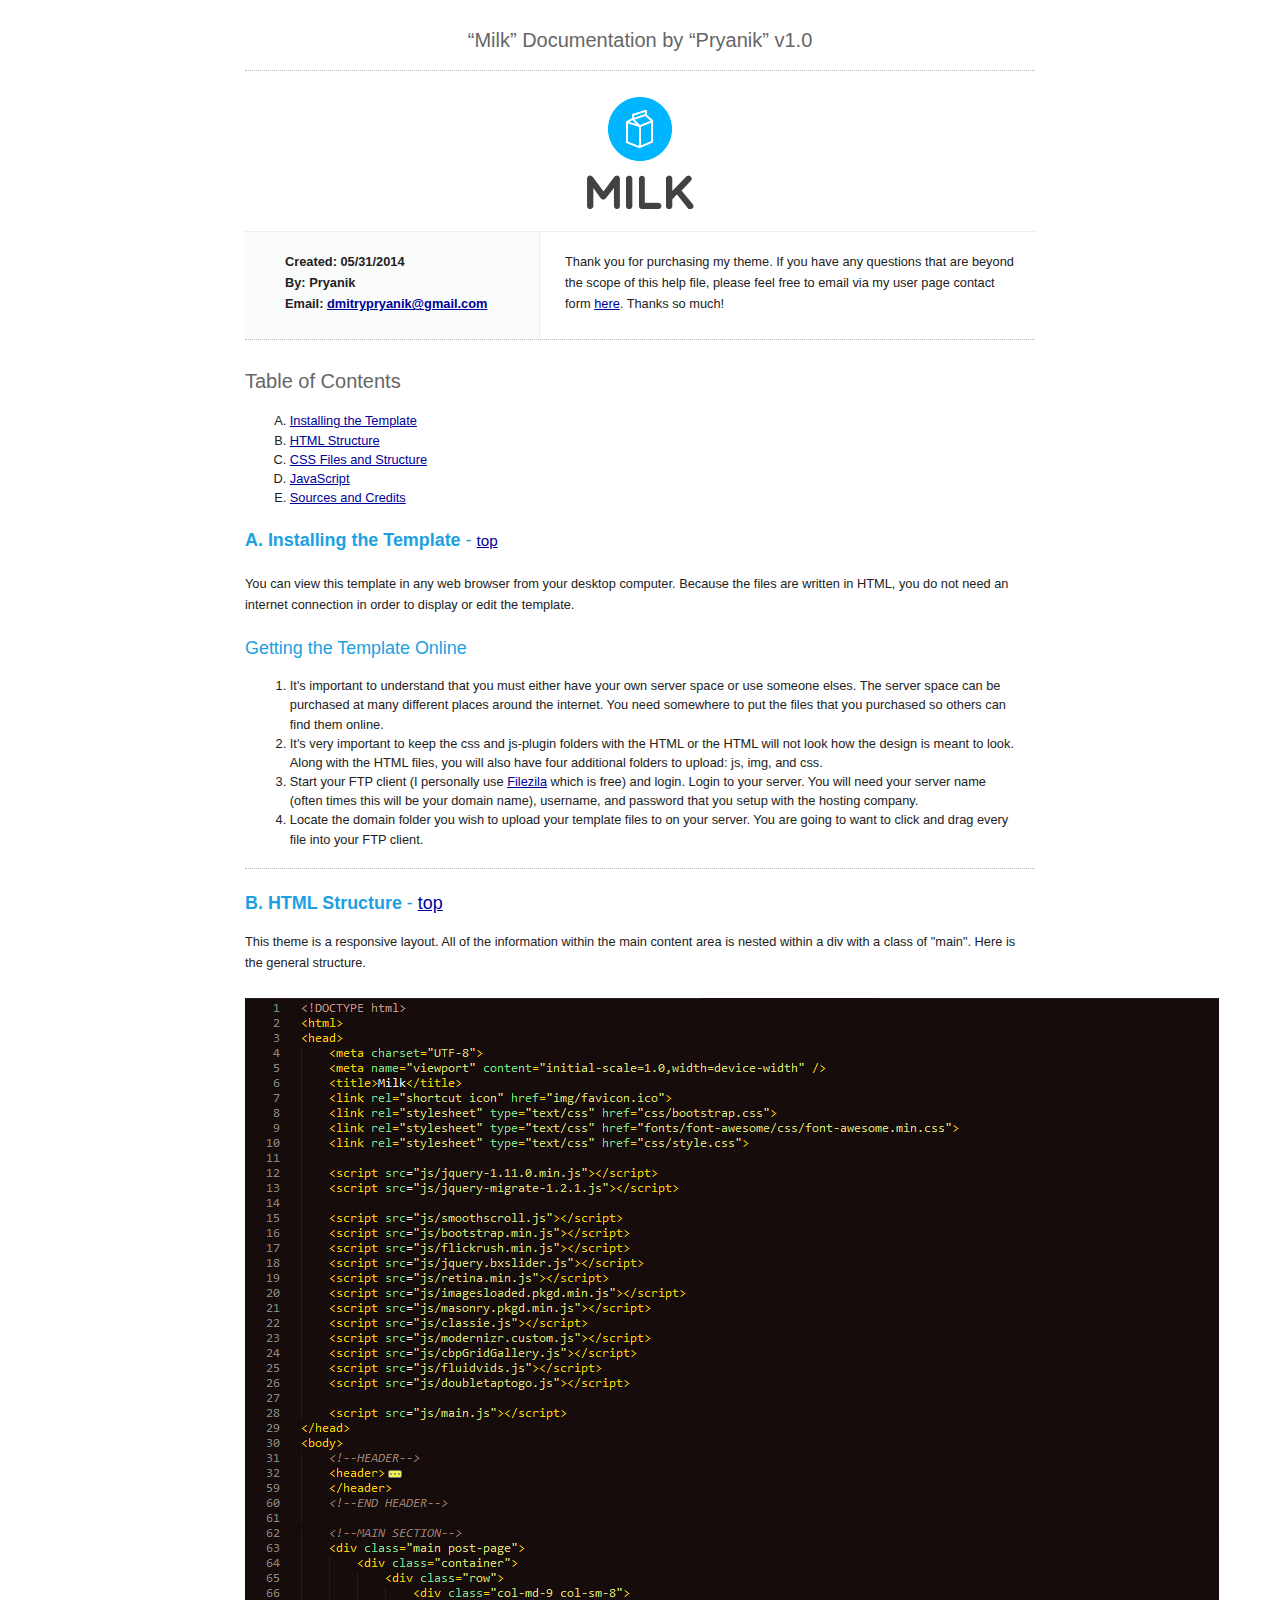
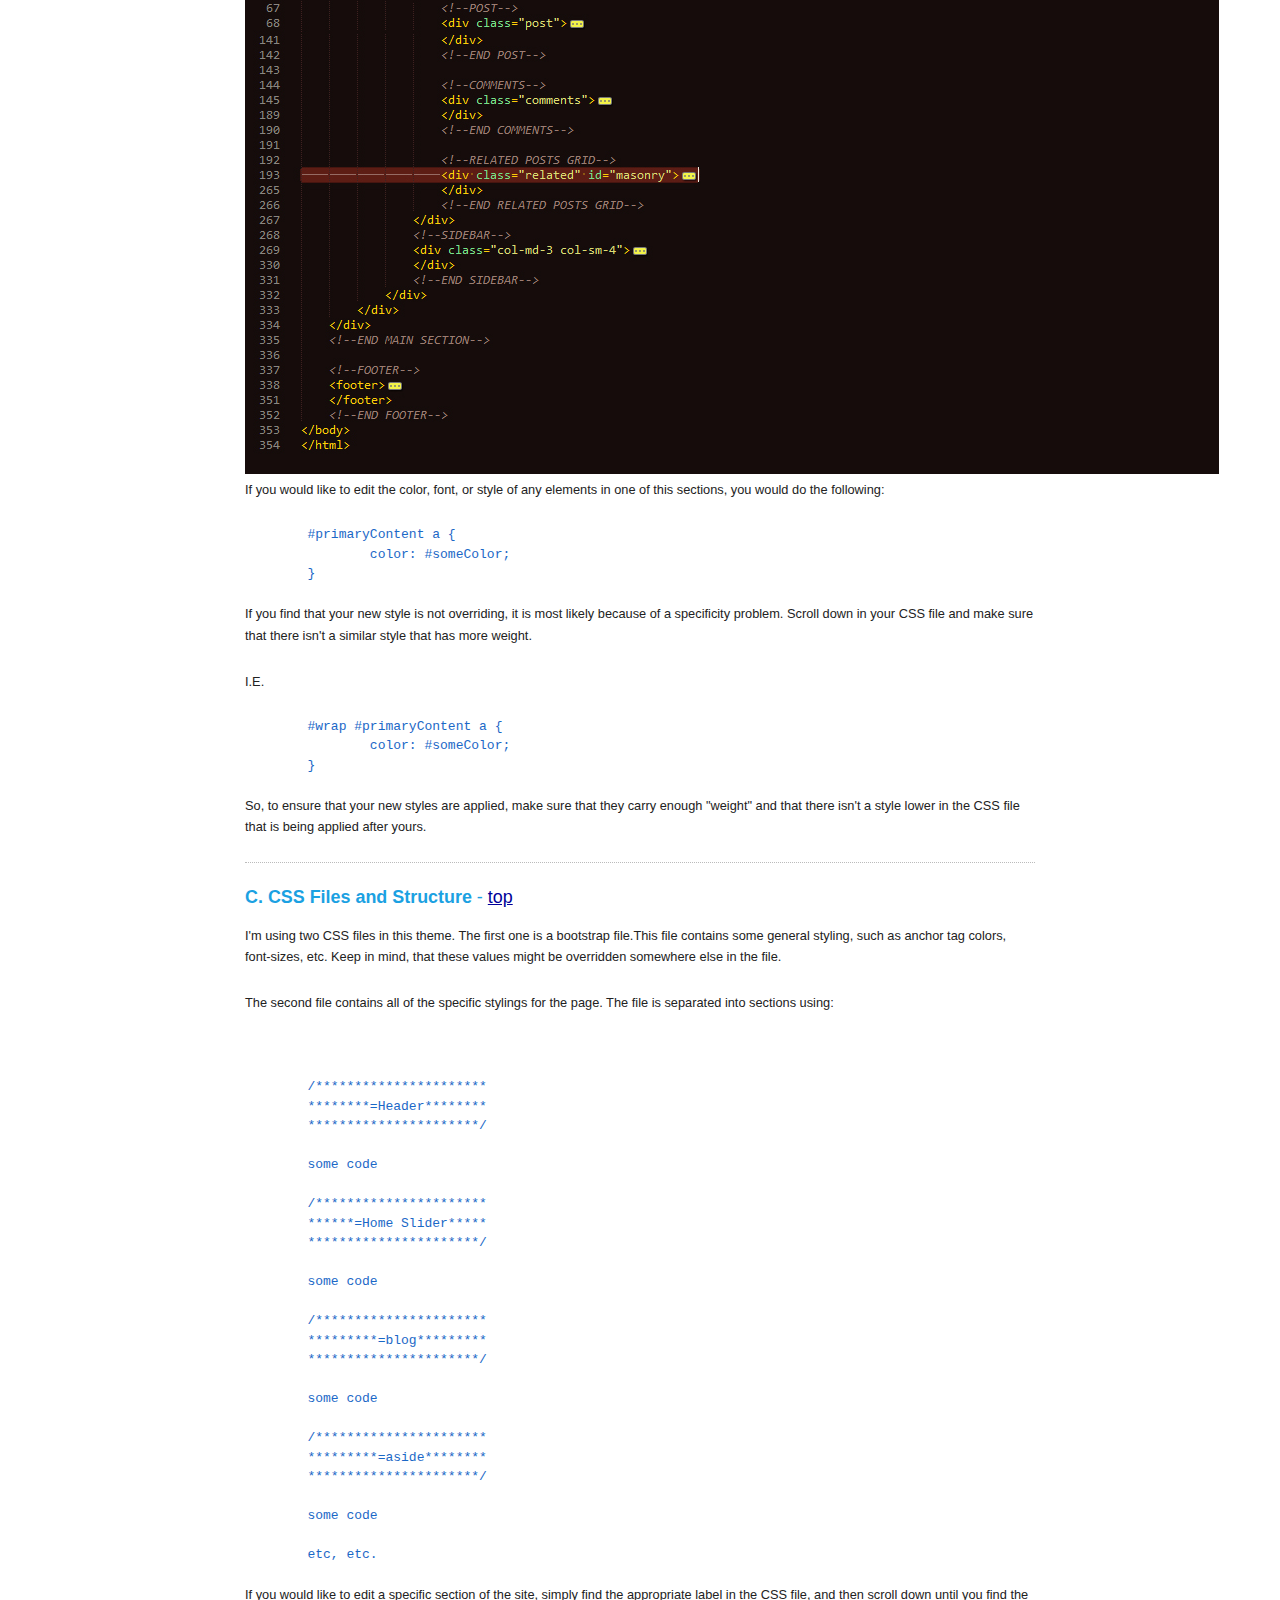
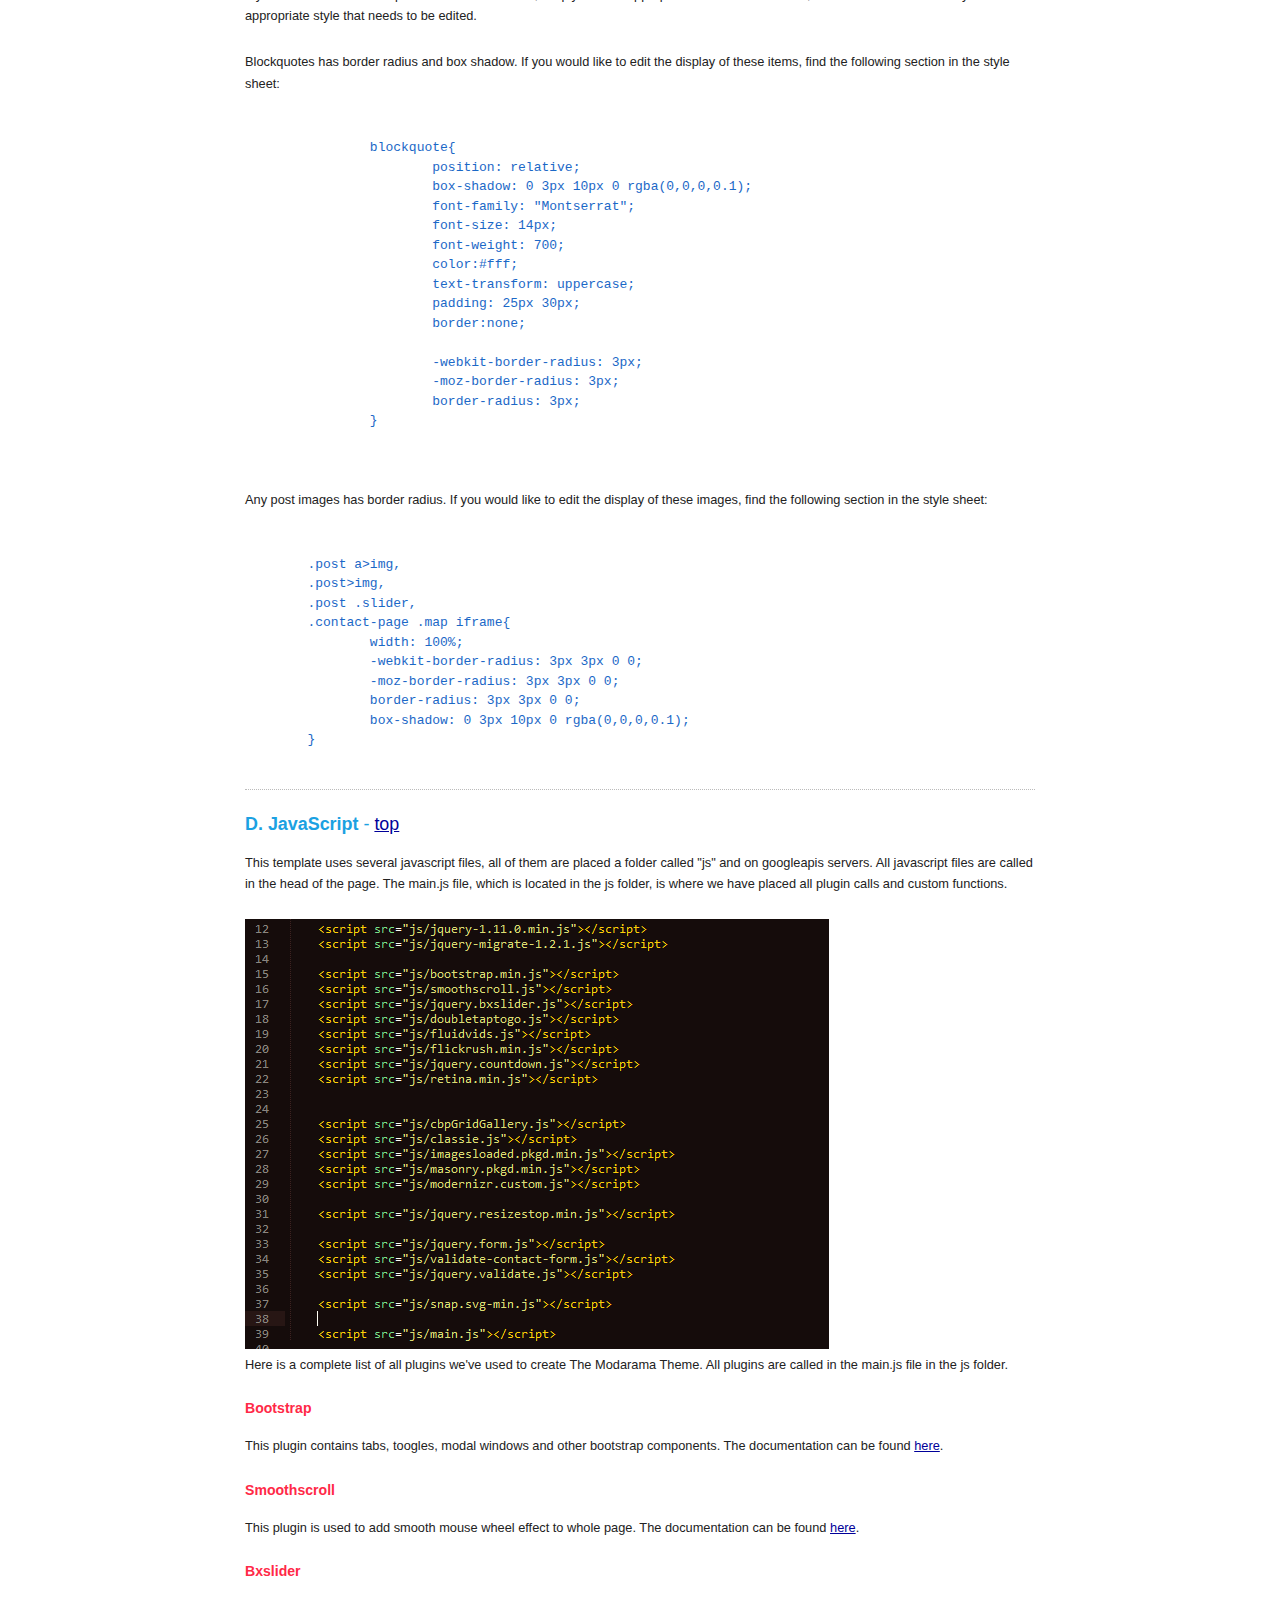
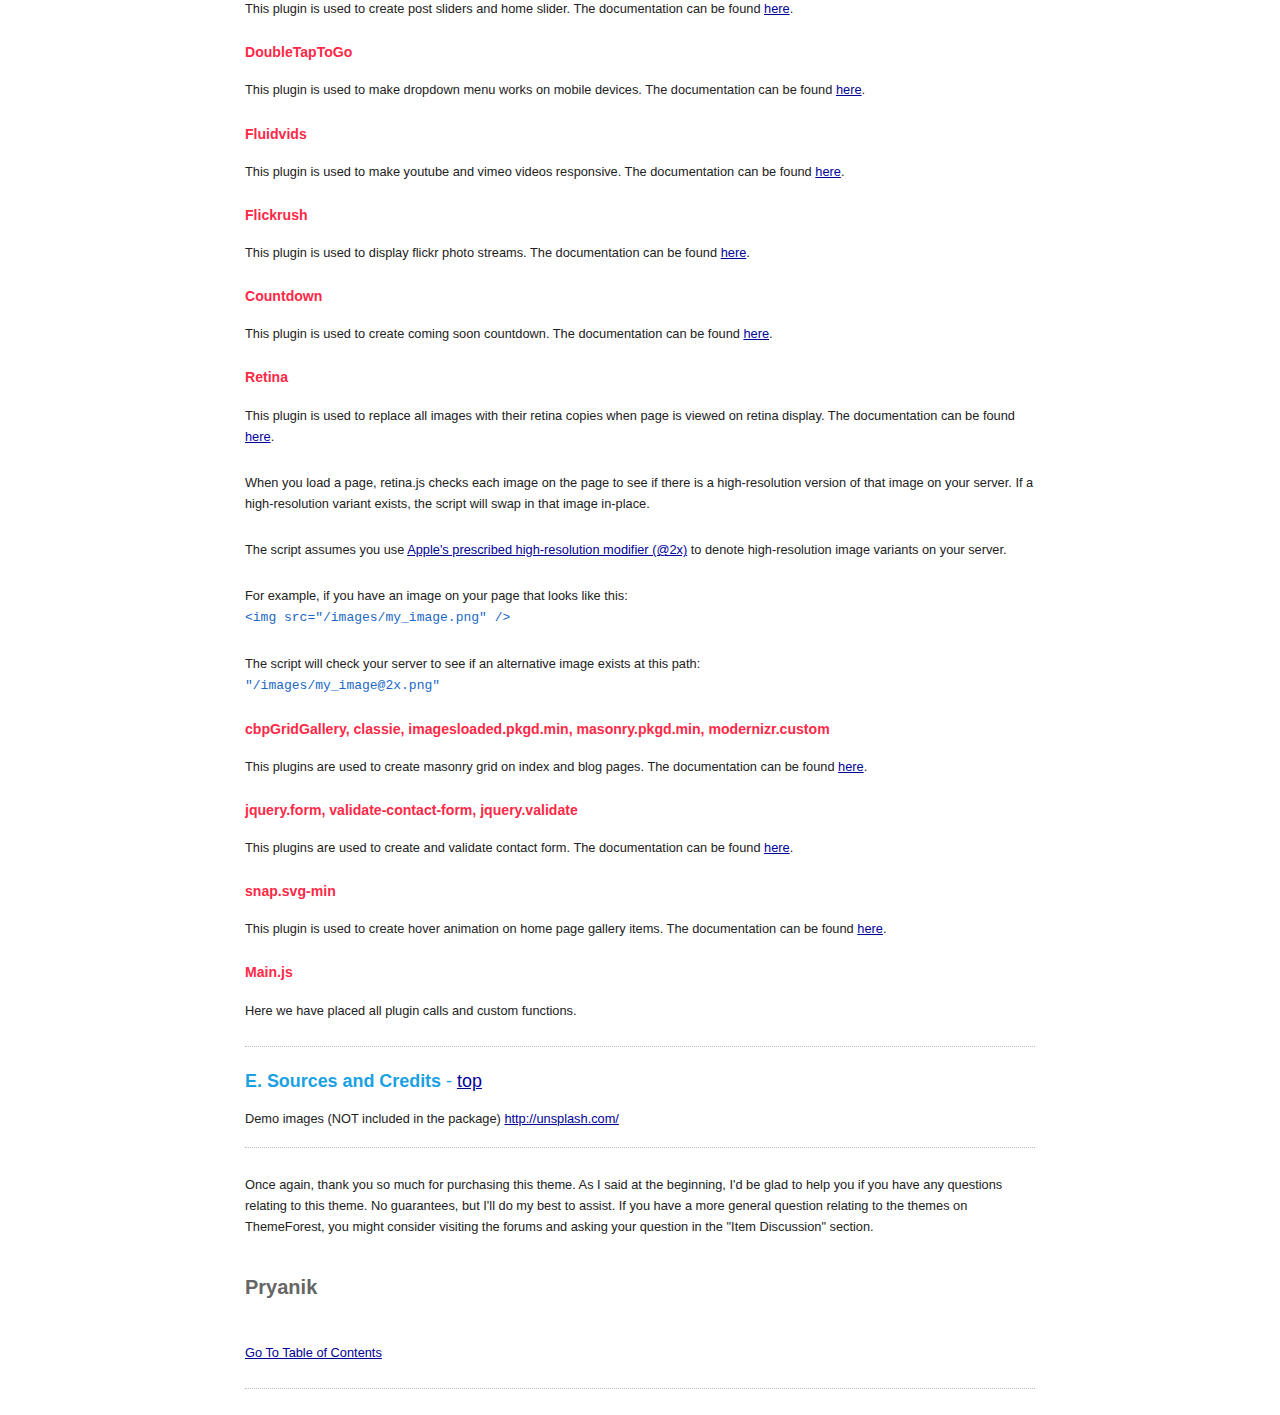
<file: Documentation/index.html>
<!DOCTYPE HTML PUBLIC "-//W3C//DTD HTML 4.01//EN" "http://www.w3.org/TR/html4/strict.dtd">
<head lang="en">
	<meta http-equiv="content-type" content="text/html;charset=utf-8">
	<title>Milk Documentation</title>
	<!-- Framework CSS -->
	<link rel="stylesheet" href="assets/blueprint-css/screen.css" type="text/css" media="screen, projection">
	<link rel="stylesheet" href="assets/blueprint-css/print.css" type="text/css" media="print">
	<!--[if lt IE 8]><link rel="stylesheet" href="assets/blueprint-css/ie.css" type="text/css" media="screen, projection"><![endif]-->
	<link rel="stylesheet" href="assets/blueprint-css/plugins/fancy-type/screen.css" type="text/css" media="screen, projection">
	<style type="text/css" media="screen">
		p, table, hr, .box { margin-bottom:25px; }
		.box p { margin-bottom:10px; }
	</style>
</head>


<body>
	<div class="container">
	
		<h3 class="center alt">&ldquo;Milk&rdquo; Documentation by &ldquo;Pryanik&rdquo; v1.0</h3>
		
		<hr>
		
		<h1 class="center"><img src="assets/images/logo.png"></h1>
		
		<div class="borderTop">
			<div class="span-6 colborder info prepend-1">
				<p class="prepend-top">
					<strong>
					Created: 05/31/2014<br>
					By: Pryanik<br>
					Email: <a href="mailto:youremail@yourdomain.com">dmitrypryanik@gmail.com</a>
					</strong>
				</p>
			</div><!-- end div .span-6 -->		
	
			<div class="span-12 last">
				<p class="prepend-top append-0">Thank you for purchasing my theme. If you have any questions that are beyond the scope of this help file, please feel free to email via my user page contact form <a href="http://themeforest.net/user/Pryanikov">here</a>. Thanks so much!</p>
			</div>
		</div><!-- end div .borderTop -->
		
		<hr>
		
		<h2 id="toc" class="alt">Table of Contents</h2>
		<ol class="alpha">
			<li><a href="#install">Installing the Template</a></li>
			<li><a href="#htmlStructure">HTML Structure</a></li>
			<li><a href="#cssFiles">CSS Files and Structure</a></li>
			<li><a href="#javascript">JavaScript</a></li>
			<li><a href="#credits">Sources and Credits</a></li>
		</ol>
		
		<h3 id="install"><strong>A. Installing the Template</strong> - <a class="top small" href="#toc">top</a></h2>
		  <p>You can view this template in any web browser from your desktop computer.  Because the files are written in HTML, you do not need an internet connection in order to display or edit the template. </p>
		  <h3>Getting the Template Online</h3>
		  <ol>
		    <li>It's important to understand that you must either have your own server space or use someone elses.  The server space can be purchased at many different places around the internet.  You need somewhere to put the files that you purchased so others can find them online.</li>
		    <li>It's very important to keep the css and js-plugin folders with the HTML or the HTML will not look how the design is meant to look.  Along with the HTML files, you will also have four additional folders to upload: js, img, and css. </li>
		    <li>Start your FTP client (I personally use <a href="http://filezilla-project.org/">Filezila</a> which is free) and login.  Login to your server.  You will need your server name (often times this will be your domain name), username, and password that you setup with the hosting company. </li>
		    <li>Locate the domain folder you wish to upload your template files to on your server.  You are going to want to click and drag every file into your FTP client.</li>
		  </ol>

		<hr>
		
		<h3 id="htmlStructure"><strong>B. HTML Structure</strong> - <a href="#toc">top</a></h3>
		<p>This theme is a responsive layout. All of the information within the main content area is nested within a div with a class  of "main". Here is the general structure.</p>
		
		<img src="assets/images/htmlstructure.jpg" alt="HTML Structure" />
		
		<p>If you would like to edit the color, font, or style of any elements in one of this sections, you would do the following:</p>

<pre>	#primaryContent a {
		color: #someColor;
	} 
</pre>

		<p>If you find that your new style is not overriding, it is most likely because of a specificity problem. Scroll down in your CSS file and make sure that there isn't a similar style that has more weight.</p>

		<p>I.E.</p>

<pre>	#wrap #primaryContent a {
		color: #someColor;
	}
</pre>

		<p>So, to ensure that your new styles are applied, make sure that they carry enough "weight" and that there isn't a style lower in the CSS file that is being applied after yours.</p> 

		<hr>

		<h3 id="cssFiles"><strong>C. CSS Files and Structure</strong> - <a href="#toc">top</a></h3>

		<p>I'm using two CSS files in this theme. The first one is a bootstrap file.This file contains some general styling, such as anchor tag colors, font-sizes, etc. Keep in mind, that these values might be overridden somewhere else in the file.</p> 

		<p>The second file contains all of the specific stylings for the page. The file is separated into sections using:</p>  

<pre>	

	/**********************
	********=Header********
	**********************/

	some code

	/**********************
	******=Home Slider*****
	**********************/
	
	some code
	
	/**********************
	*********=blog*********
	**********************/
	
	some code
	
	/**********************
	*********=aside********
	**********************/
	
	some code
	
	etc, etc. 
</pre>
		
		<p>If you would like to edit a specific section of the site, simply find the appropriate label in the CSS file, and then scroll down until you find the appropriate style that needs to be edited.</p> 

		<p>Blockquotes has border radius and box shadow. If you would like to edit the display of these items, find the following section in the style sheet:</p>

		<pre>
		
		blockquote{
			position: relative;
			box-shadow: 0 3px 10px 0 rgba(0,0,0,0.1);
			font-family: "Montserrat";
			font-size: 14px;
			font-weight: 700;
			color:#fff;
			text-transform: uppercase;
			padding: 25px 30px;
			border:none;

			-webkit-border-radius: 3px;
			-moz-border-radius: 3px;
			border-radius: 3px;
		}

		</pre>

		<p>Any post images has border radius. If you would like to edit the display of these images, find the following section in the style sheet:</p>

<pre>	
	.post a>img,
	.post>img,
	.post .slider,
	.contact-page .map iframe{
		width: 100%;
		-webkit-border-radius: 3px 3px 0 0;
		-moz-border-radius: 3px 3px 0 0;
		border-radius: 3px 3px 0 0;
		box-shadow: 0 3px 10px 0 rgba(0,0,0,0.1);
	}

</pre>

		<hr>
		
		<h3 id="javascript"><strong>D. JavaScript</strong> - <a href="#toc">top</a></h3>
		
		<p>This template uses several javascript files, all of them are placed a folder called "js" and on googleapis servers. All javascript files are called in the head of the page. The main.js file, which is located in the js folder, is where we have placed all plugin calls and custom functions.</p>
		  
		<img src="assets/images/js.png" alt="HTML Structure" /> 
		<p>Here is a complete list of all plugins we've used to create The Modarama Theme. All plugins are called in the main.js file in the js folder.

		<h4>Bootstrap</h4>
		<p>This plugin contains tabs, toogles, modal windows and other bootstrap components. The documentation can be found <a href="http://getbootstrap.com/getting-started/">here</a>.

		<h4>Smoothscroll</h4>
		<p>This plugin is used to add smooth mouse wheel effect to whole page. The documentation can be found <a href="https://github.com/galambalazs/smoothscroll">here</a>.

		<h4>Bxslider</h4>
		<p>This plugin is used to create post sliders and home slider. The documentation can be found <a href="http://bxslider.com/options">here</a>.

		<h4>DoubleTapToGo</h4>
		<p>This plugin is used to make dropdown menu works on mobile devices. The documentation can be found <a href="http://osvaldas.info/drop-down-navigation-responsive-and-touch-friendly">here</a>.

		<h4>Fluidvids</h4>
		<p>This plugin is used to make youtube and vimeo videos responsive. The documentation can be found <a href="https://github.com/toddmotto/fluidvids">here</a>.

		<h4>Flickrush</h4>
		<p>This plugin is used to display flickr photo streams. The documentation can be found <a href="https://github.com/philipbeel/Flickrush">here</a>.

		<h4>Countdown</h4>
		<p>This plugin is used to create coming soon countdown. The documentation can be found <a href="http://keith-wood.name/countdown.html">here</a>.

		<h4>Retina</h4>
		<p>This plugin is used to replace all images with their retina copies when page is viewed on retina display. The documentation can be found <a href="http://retinajs.com/">here</a>. 
		
        <p>When you load a page, retina.js checks each image on the page to see if there is a high-resolution version of that image on your server. If a high-resolution variant exists, the script will swap in that image in-place.</p>

        <p>The script assumes you use <a href="http://developer.apple.com/library/ios/#documentation/2DDrawing/Conceptual/DrawingPrintingiOS/SupportingHiResScreensInViews/SupportingHiResScreensInViews.html#//apple_ref/doc/uid/TP40010156-CH15-SW1">Apple's prescribed high-resolution modifier (@2x)</a> to denote high-resolution image variants on your server.</p>

        <p>For example, if you have an image on your page that looks like this:<br>
        <code>&lt;img src="/images/my_image.png" /&gt;</code>
        </p>

        <p>The script will check your server to see if an alternative image exists at this path:<br>
        <code>"/images/my_image@2x.png"</code>
        </p>
      
		<h4>cbpGridGallery, classie, imagesloaded.pkgd.min, masonry.pkgd.min, modernizr.custom</h4>
		<p>This plugins are used to create masonry grid on index and blog pages. The documentation can be found <a href="http://tympanus.net/codrops/2014/03/21/google-grid-gallery/">here</a>.

		<h4>jquery.form, validate-contact-form, jquery.validate</h4>
		<p>This plugins are used to create and validate contact form. The documentation can be found <a href="">here</a>.

		<h4>snap.svg-min</h4>
		<p>This plugin is used to create hover animation on home page gallery items. The documentation can be found <a href="http://tympanus.net/codrops/2014/01/07/shape-hover-effect-with-svg/">here</a>. 

		<h4>Main.js</h4>
		<p>Here we have placed all plugin calls and custom functions. </p>

		<hr>
		
		<h3 id="credits"><strong>E. Sources and Credits</strong> - <a href="#toc">top</a></h3>
		
		Demo images (NOT included in the package) <a href="http://unsplash.com/">http://unsplash.com/</a>
		
		<br>
		<br>
		<hr>
		
		<p>Once again, thank you so much for purchasing this theme. As I said at the beginning, I'd be glad to help you if you have any questions relating to this theme. No guarantees, but I'll do my best to assist. If you have a more general question relating to the themes on ThemeForest, you might consider visiting the forums and asking your question in the "Item Discussion" section.</p> 
		
		<p class="append-bottom alt large"><strong>Pryanik</strong></p>
		<p><a href="#toc">Go To Table of Contents</a></p>
		
		<hr class="space">
	</div><!-- end div .container -->
</body>
</html>
</file>
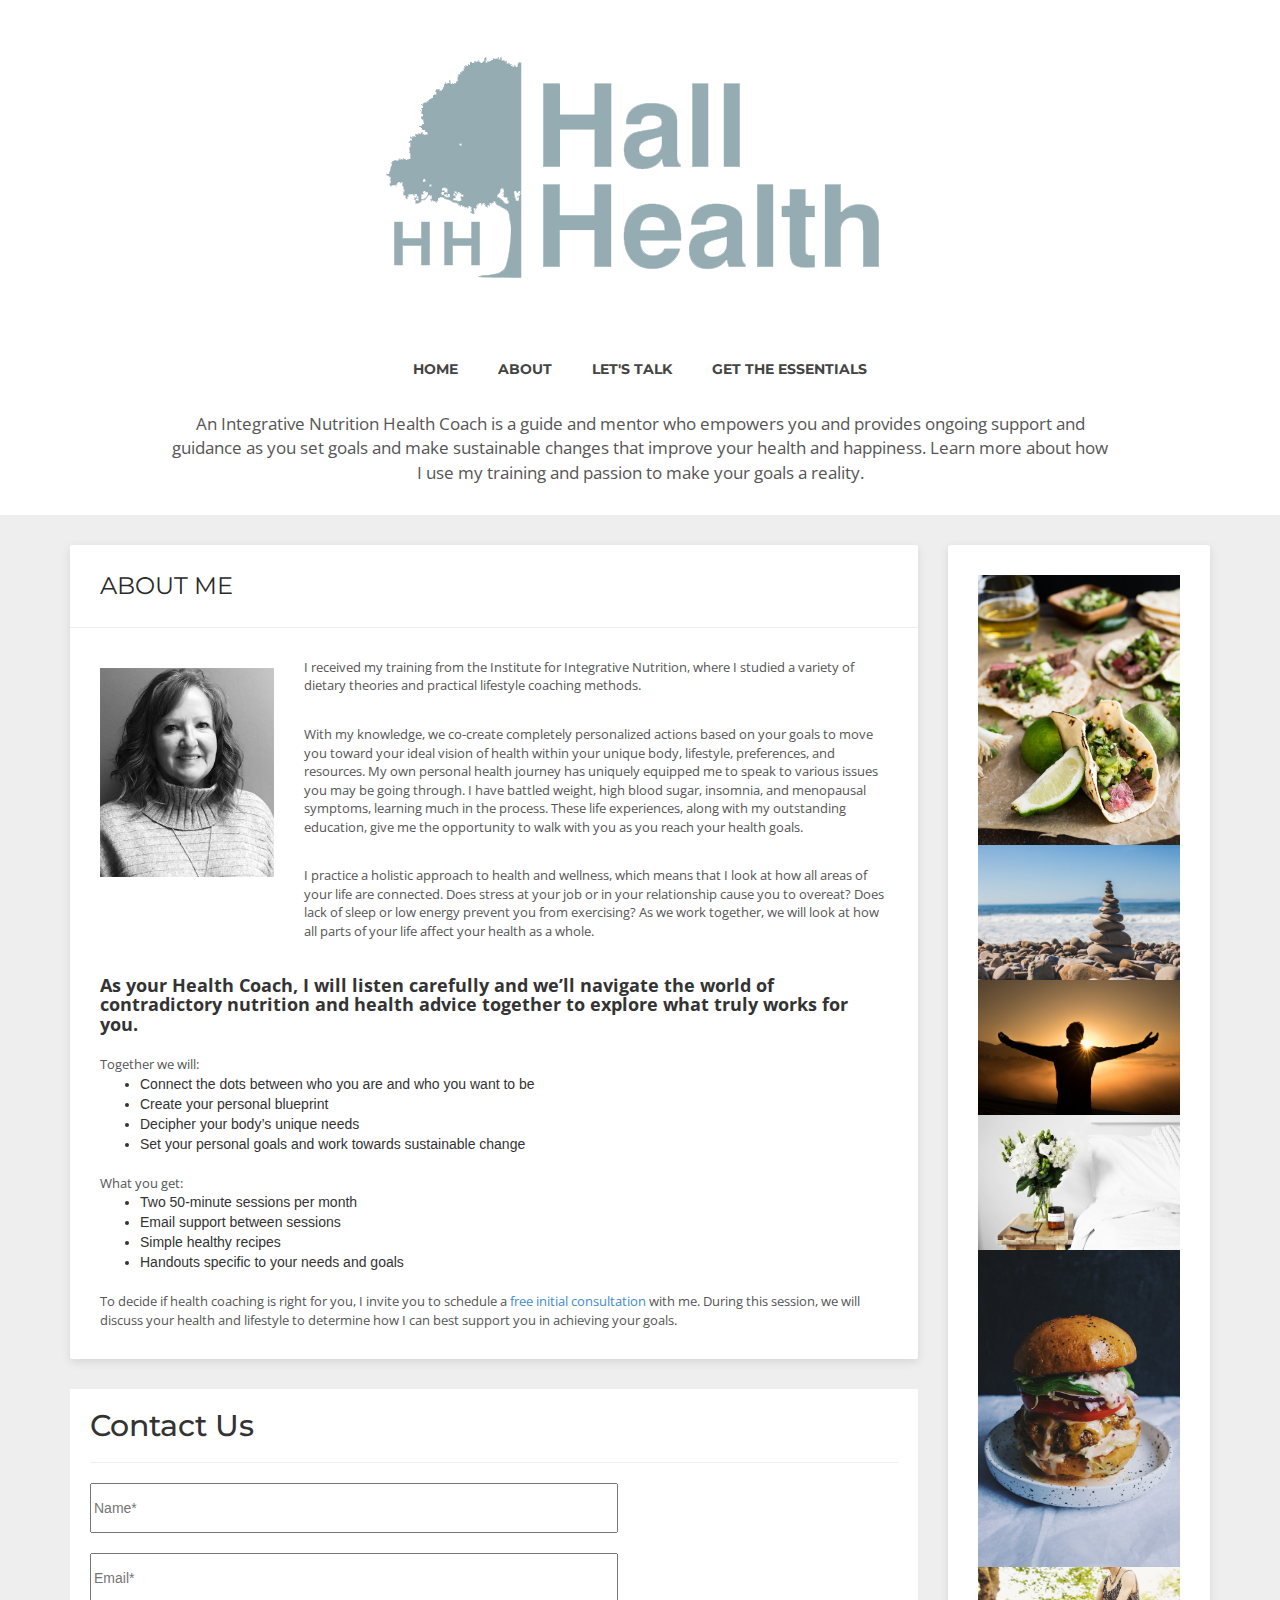
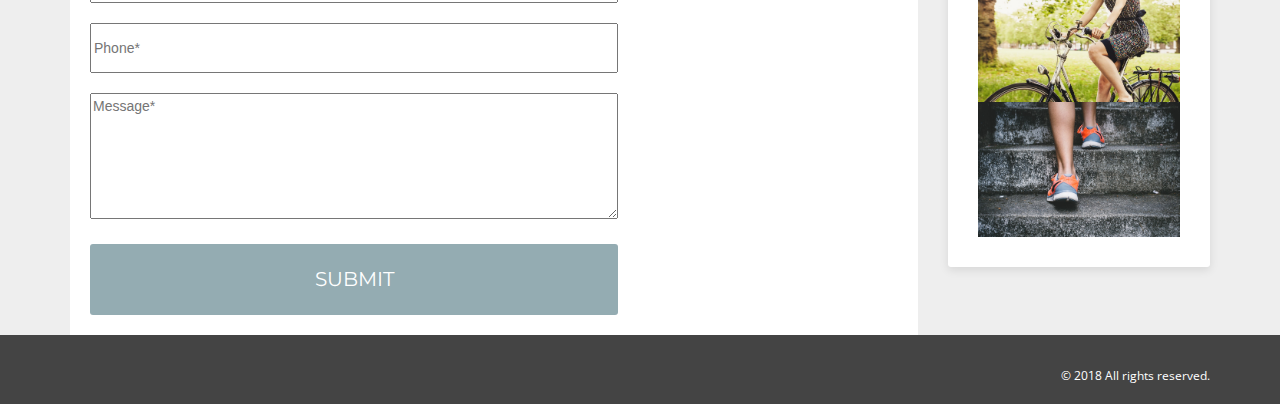
<file: about.html>
<!DOCTYPE html>
<html>

<head>
    <meta charset="UTF-8">
    <meta name="viewport" content="initial-scale=1.0,width=device-width" />
    <title>Hall Health - About</title>
    <link rel="shortcut icon" href="img/favicon.ico">
    <link rel="stylesheet" type="text/css" href="css/bootstrap.css">
    <link rel="stylesheet" type="text/css" href="fonts/font-awesome/css/font-awesome.min.css">
    <link rel="stylesheet" type="text/css" href="css/style.css">
</head>

<body>
    <!--HEADER-->
    <header>
        <div class="container">
            <a href="index.html"><img src="img/logo.png" alt="logo" class="img-responsive"></a>
            <!--MENU-->
            <a href="" id="responsive-menu-button"><i class="fa fa-bars"></i></a>
            <nav class="menu">
                <ul class="list-inline">
                    <li><a href="index.html">Home</a></li>
                    <li>
                        <a href="about.html">About</a>
                    </li>
                    <li>
                        <a href="lets-talk.html">Let's Talk</a>
                    </li>
                    <li>
                        <a href="get-the-essentials.html">Get the Essentials</a>
                    </li>
                </ul>
            </nav>
            <!--END MENU-->
            <p>An Integrative Nutrition Health Coach is a guide and mentor who empowers you and provides ongoing support and guidance as you set goals and make sustainable changes that improve your health and happiness. Learn more about how I use my training and passion to make your goals a reality.</p>
        </div>
    </header>
    <!--END HEADER-->
    <!--MAIN SECTION-->
    <div class="main post-page">
        <div class="container">
            <div class="row">
                <div class="col-md-9 col-sm-8">
                    <!--POST-->
                    <div class="post">
                        <div class="content">
                            <h3>About me</h3>
                            <div class="row">
                                <div class="col-md-3">                                
                                    <img src="./img/tracy_hall.jpg" class="img-responsive tracey-img" alt="Image">                                
                                </div>
                                <div class="col-md-9">
                                    <p>I received my training from the Institute for Integrative Nutrition, where I studied a variety of dietary theories and practical lifestyle coaching methods.</p>
                                    <p>With my knowledge, we co-create completely personalized actions based on your goals to move you toward your ideal vision of health within your unique body, lifestyle, preferences, and resources. My own personal health journey has uniquely equipped me to speak to various issues you may be going through. I have battled weight, high blood sugar, insomnia, and menopausal symptoms, learning much in the process. These life experiences, along with my outstanding education, give me the opportunity to walk with you as you reach your health goals.</p>
                                    <p>I practice a holistic approach to health and wellness, which means that I look at how all areas of your life are connected. Does stress at your job or in your relationship cause you to overeat? Does lack of sleep or low energy prevent you from exercising? As we work together, we will look at how all parts of your life affect your health as a whole.</p>
                                </div>
                            </div>
                            <h4>As your Health Coach, I will listen carefully and we’ll navigate the world of contradictory nutrition and health advice together to explore what truly works for you. </h4>
                            <p>Together we will:</p>
                            <ul>
                                <li>Connect the dots between who you are and who you want to be</li>
                                <li>Create your personal blueprint</li>
                                <li>Decipher your body’s unique needs</li>
                                <li>Set your personal goals and work towards sustainable change</li>
                            </ul>
                            <p>What you get:</p>
                            <ul>
                                <li>Two 50-minute sessions per month</li>
                                <li>Email support between sessions</li>
                                <li>Simple healthy recipes</li>
                                <li>Handouts specific to your needs and goals</li>
                            </ul>
                            <p>To decide if health coaching is right for you, I invite you to schedule a <a href="contact.html">free initial consultation</a> with me. During this session, we will discuss your health and lifestyle to determine how I can best support you in achieving your goals.</p>
                        </div>
                    </div>
                    <!--END POST-->
                    <!--COMMENTS-->
                    <div class="form-container">
                        <h2>Contact Us</h2>
                        <hr>
                        <div class="row">
                            <form action="https://submit.jotform.us/submit/82617526662159/" method="post" name="form_82617526662159" id="82617526662159" accept-charset="utf-8">
                                <div class="col-xs-12 col-md-8">
                                    <input type="text" id="input_7" name="q7_name" data-type="input-textbox" class="form-textbox" value="" data-component="textbox" placeholder="Name*" required /> </div>
                                <div class="col-xs-12 col-md-8">
                                    <input type="email" name="q4_email" class="form-textbox" placeholder="Email*" required>
                                </div>
                                <div class="col-xs-12 col-md-8">
                                    <input type="tel" id="input_5_phone" name="q5_phoneNumber[phone]" class="form-textbox" value="" data-component="phone" placeholder="Phone*" required />
                                </div>
                                <div class="col-xs-12 col-md-8">
                                    <textarea id="input_6" class="form-textarea" name="q6_message" cols="40" rows="6" data-component="textarea" placeholder="Message*"></textarea>
                                </div>
                                <div class="col-xs-12 col-md-8">
                                    <button class="btn btn-submit" type="submit" name='submit' id="submit" value="submit">Submit</button>
                                </div>
                            </form>
                            <!-- <script type="text/javascript" src="https://form.jotform.com/jsform/80986232562159"></script> -->
                        </div>
                    </div>
                    <!--END COMMENTS-->
                    <!--RELATED POSTS GRID-->
                    <div class="related" id="masonry">
                        <div class="row">
                            <ul class="grid">
                            </ul>
                        </div>
                    </div>
                    <!--END RELATED POSTS GRID-->
                </div>
                <!--SIDEBAR-->
                <div class="col-md-3 col-sm-4">
                    <aside>
                        <img src="img/lime-tacos.jpeg" alt="banner">
                        <img src="img/balance-rocks-near-ocean.jpeg" alt="banner">
                        <img src="img/arms-open-at-sunset.jpeg" alt="banner">
                        <img src="img/bed-with-flowers.jpeg" alt="banner">
                        <img src="img/avocado-cheese-burger.jpeg" alt="banner">
                        <img src="img/girl-riding-bike.jpeg" alt="banner">
                        <img src="img/orange-shoes-stepping.jpeg" alt="banner">
                    </aside>
                </div>
                <!--END SIDEBAR-->
            </div>
        </div>
    </div>
    <!--END MAIN SECTION-->
    <!--FOOTER-->
    <footer>
        <div class="container">
            <p>© 2018 All rights reserved.</p>
        </div>
    </footer>
    <!--END FOOTER-->
    <script src="js/jquery-1.11.0.min.js"></script>
    <script src="js/jquery-migrate-1.2.1.js"></script>
    <script src="js/smoothscroll.js"></script>
    <script src="js/bootstrap.min.js"></script>
    <script src="js/flickrush.min.js"></script>
    <script src="js/jquery.bxslider.js"></script>
    <script src="js/retina.min.js"></script>
    <script src="js/imagesloaded.pkgd.min.js"></script>
    <script src="js/masonry.pkgd.min.js"></script>
    <script src="js/classie.js"></script>
    <script src="js/modernizr.custom.js"></script>
    <script src="js/cbpGridGallery.js"></script>
    <script src="js/fluidvids.js"></script>
    <script src="js/doubletaptogo.js"></script>
    <script src="js/main.js"></script>
</body>

</html>
</file>
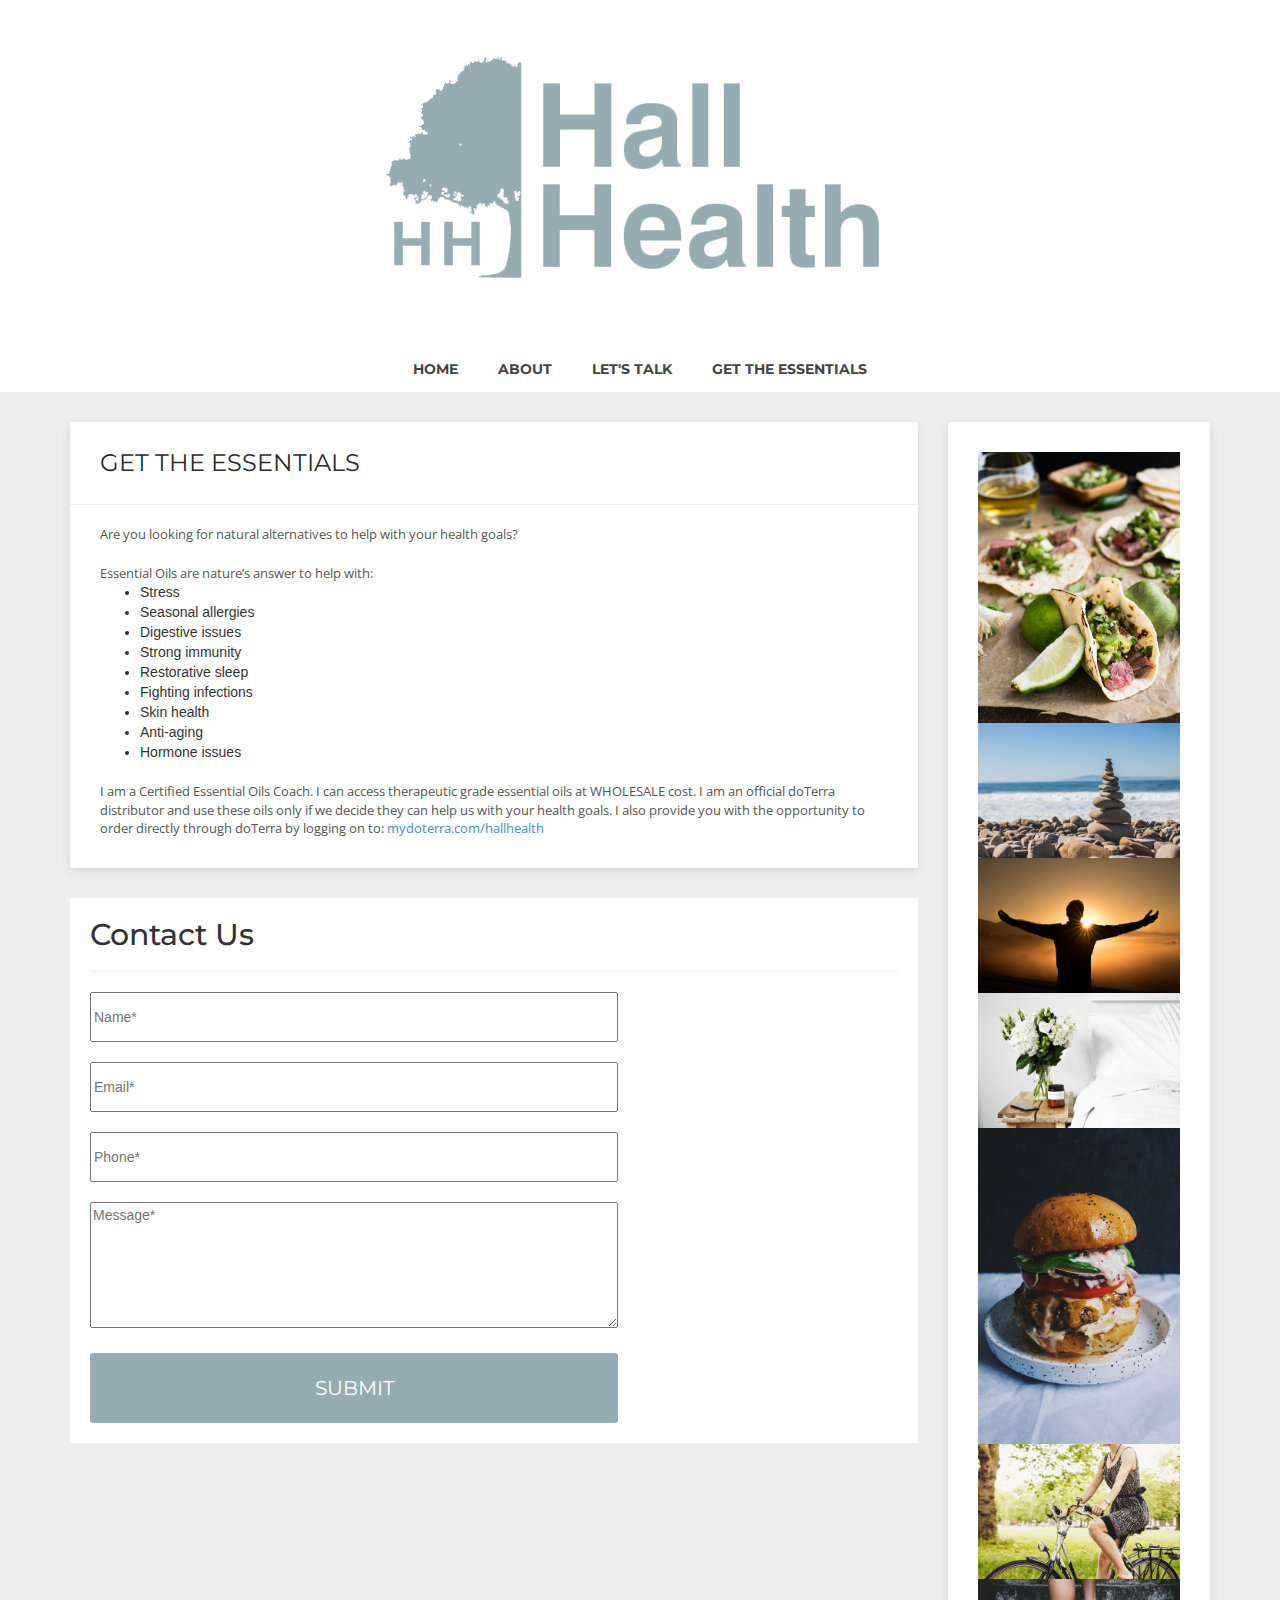
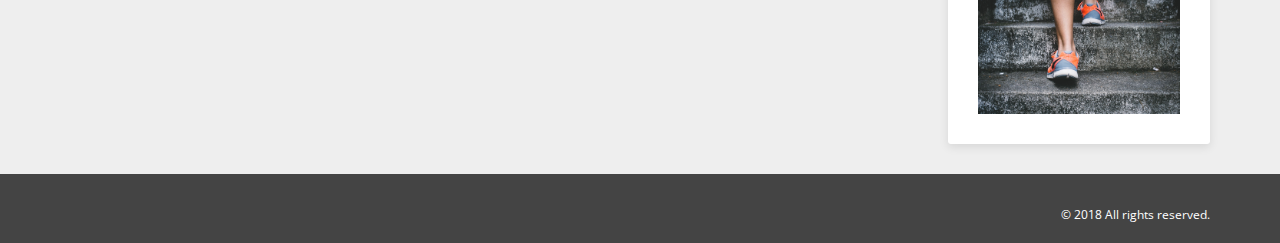
<file: get-the-essentials.html>
<!DOCTYPE html>
<html>

<head>
    <meta charset="UTF-8">
    <meta name="viewport" content="initial-scale=1.0,width=device-width" />
    <title>Hall Health - Get the Essentials</title>
    <link rel="shortcut icon" href="img/favicon.ico">
    <link rel="stylesheet" type="text/css" href="css/bootstrap.css">
    <link rel="stylesheet" type="text/css" href="fonts/font-awesome/css/font-awesome.min.css">
    <link rel="stylesheet" type="text/css" href="css/style.css">
</head>

<body>
    <!--HEADER-->
    <header>
        <div class="container">
            <a href="index.html"><img src="img/logo.png" alt="logo" class="img-responsive"></a>
            <!--MENU-->
            <a href="" id="responsive-menu-button"><i class="fa fa-bars"></i></a>
            <nav class="menu">
                <ul class="list-inline">
                    <li><a href="index.html">Home</a></li>
                    <li>
                        <a href="about.html">About</a>
                    </li>
                    <li>
                        <a href="lets-talk.html">Let's Talk</a>
                    </li>
                    <li>
                        <a href="get-the-essentials.html">Get the Essentials</a>
                    </li>
                </ul>
            </nav>
            <!--END MENU-->
        </div>
    </header>
    <!--END HEADER-->
    <!--MAIN SECTION-->
    <div class="main post-page">
        <div class="container">
            <div class="row">
                <div class="col-md-9 col-sm-8">
                    <!--POST-->
                    <div class="post">
                        <div class="content">
                            <h3>Get the Essentials</h3>
                            <p>Are you looking for natural alternatives to help with your health goals?</p>
                            <p>Essential Oils are nature’s answer to help with:</p>
                            <ul>
                                <li>Stress</li>
                                <li>Seasonal allergies</li>
                                <li>Digestive issues</li>
                                <li>Strong immunity</li>
                                <li>Restorative sleep</li>
                                <li>Fighting infections</li>
                                <li>Skin health</li>
                                <li>Anti-aging</li>
                                <li>Hormone issues</li>
                            </ul>
                            <p>I am a Certified Essential Oils Coach. I can access therapeutic grade essential oils at WHOLESALE cost. I am an official doTerra distributor and use these oils only if we decide they can help us with your health goals. I also provide you with the opportunity to order directly through doTerra by logging on to: <a href="https://mydoterra.com/hallhealth" target="_blank">mydoterra.com/hallhealth</a></p>
                        </div>
                    </div>
                    <!--END POST-->
                    <!--COMMENTS-->
                    <div class="form-container">
                        <h2>Contact Us</h2>
                        <hr>
                        <div class="row">
                            <form action="https://submit.jotform.us/submit/82617526662159/" method="post" name="form_82617526662159" id="82617526662159" accept-charset="utf-8">
                                <div class="col-xs-12 col-md-8">
                                    <input type="text" id="input_7" name="q7_name" data-type="input-textbox" class="form-textbox" value="" data-component="textbox" placeholder="Name*" required /> </div>
                                <div class="col-xs-12 col-md-8">
                                    <input type="email" name="q4_email" class="form-textbox" placeholder="Email*" required>
                                </div>
                                <div class="col-xs-12 col-md-8">
                                    <input type="tel" id="input_5_phone" name="q5_phoneNumber[phone]" class="form-textbox" value="" data-component="phone" placeholder="Phone*" required />
                                </div>
                                <div class="col-xs-12 col-md-8">
                                    <textarea id="input_6" class="form-textarea" name="q6_message" cols="40" rows="6" data-component="textarea" placeholder="Message*"></textarea>
                                </div>
                                <div class="col-xs-12 col-md-8">
                                    <button class="btn btn-submit" type="submit" name='submit' id="submit" value="submit">Submit</button>
                                </div>
                            </form>
                            <!-- <script type="text/javascript" src="https://form.jotform.com/jsform/80986232562159"></script> -->
                        </div>
                    </div>
                    <!--END COMMENTS-->
                    <!--RELATED POSTS GRID-->
                    <div class="related" id="masonry">
                        <div class="row">
                            <ul class="grid">
                            </ul>
                        </div>
                    </div>
                    <!--END RELATED POSTS GRID-->
                </div>
                <!--SIDEBAR-->
                <div class="col-md-3 col-sm-4">
                    <aside>
                        <img src="img/lime-tacos.jpeg" alt="banner">
                        <img src="img/balance-rocks-near-ocean.jpeg" alt="banner">
                        <img src="img/arms-open-at-sunset.jpeg" alt="banner">
                        <img src="img/bed-with-flowers.jpeg" alt="banner">
                        <img src="img/avocado-cheese-burger.jpeg" alt="banner">
                        <img src="img/girl-riding-bike.jpeg" alt="banner">
                        <img src="img/orange-shoes-stepping.jpeg" alt="banner">
                    </aside>
                </div>
                <!--END SIDEBAR-->
            </div>
        </div>
    </div>
    <!--END MAIN SECTION-->
    <!--FOOTER-->
    <footer>
        <div class="container">
            <p>© 2018 All rights reserved.</p>
        </div>
    </footer>
    <!--END FOOTER-->
    <script src="js/jquery-1.11.0.min.js"></script>
    <script src="js/jquery-migrate-1.2.1.js"></script>
    <script src="js/smoothscroll.js"></script>
    <script src="js/bootstrap.min.js"></script>
    <script src="js/flickrush.min.js"></script>
    <script src="js/jquery.bxslider.js"></script>
    <script src="js/retina.min.js"></script>
    <script src="js/imagesloaded.pkgd.min.js"></script>
    <script src="js/masonry.pkgd.min.js"></script>
    <script src="js/classie.js"></script>
    <script src="js/modernizr.custom.js"></script>
    <script src="js/cbpGridGallery.js"></script>
    <script src="js/fluidvids.js"></script>
    <script src="js/doubletaptogo.js"></script>
    <script src="js/main.js"></script>
</body>

</html>
</file>
<file: Documentation/assets/blueprint-css/screen.css>
/* -----------------------------------------------------------------------


 Blueprint CSS Framework 0.9
 http://blueprintcss.org

   * Copyright (c) 2007-Present. See LICENSE for more info.
   * See README for instructions on how to use Blueprint.
   * For credits and origins, see AUTHORS.
   * This is a compressed file. See the sources in the 'src' directory.

----------------------------------------------------------------------- */

/* reset.css */
html, body, div, span, object, iframe, h1, h2, h3, h4, h5, h6, p, blockquote, pre, a, abbr, acronym, address, code, del, dfn, em, img, q, dl, dt, dd, ol, ul, li, fieldset, form, label, legend, table, caption, tbody, tfoot, thead, tr, th, td {margin:0;padding:0;border:0;font-weight:inherit;font-style:inherit;font-size:100%;font-family:inherit;vertical-align:baseline;}
body {line-height:1.5;}
table {border-collapse:separate;border-spacing:0;}
caption, th, td {text-align:left;font-weight:normal;}
table, td, th {vertical-align:middle;}
blockquote:before, blockquote:after, q:before, q:after {content:"";}
blockquote, q {quotes:"" "";}
a img {border:none;}

/* custom.css */
.info { background:#fafcfc; }
.borderTop { border-top: 1px solid #eee;}
.append-0 {padding-right:20px;}

/* typography.css */
body {font-size:80%;color:#222;background:#fff;font-family:"Helvetica Neue", Arial, Helvetica, sans-serif;padding-top:30px;}
h1, h2, h3, h4, h5, h6 {font-weight:normal;color:#111;}
h1 {font-size:2.6em;line-height:1;margin-bottom:0.5em;}
h2 {font-size:1.9em;margin-bottom:0.75em;}
h3 {font-size:1.4em;line-height:1;margin-bottom:1em;}
h4 {font-size:1.1em;line-height:1.25;margin-bottom:1.25em;}
h5 {font-size:1em;font-weight:bold;margin-bottom:1.5em;}
h6 {font-size:1em;font-weight:bold;}
h1 img, h2 img, h3 img, h4 img, h5 img, h6 img {margin:0;}
p {margin:0 0 1.5em;line-height:1.65em;}
p img.left {float:left;margin:1.5em 1.5em 1.5em 0;padding:0;}
p img.right {float:right;margin:1.5em 0 1.5em 1.5em;}
a:focus, a:hover {color:#000;}
a {color:#009;text-decoration:underline;}
blockquote {margin:1.5em;color:#666;font-style:italic;}
strong {font-weight:bold;}
em, dfn {font-style:italic;}
dfn {font-weight:bold;}
sup, sub {line-height:0;}
abbr, acronym {border-bottom:1px dotted #666;}
address {margin:0 0 1.5em;font-style:italic;}
del {color:#666;}
pre {margin:1.5em 0;white-space:pre;}
pre, code, tt {font:13px 'andale mono', 'lucida console', monospace;line-height:1.5;}
li ul, li ol {margin:0 1.5em;}
ul, ol {margin:0 1.5em 1.5em 3.5em;}
ul {list-style-type:disc;}
ol {list-style-type:decimal;}
ol.alpha {list-style:upper-alpha;}
dl {margin:0 0 1.5em 0;}
dl dt {font-weight:bold;}
dd {margin-left:1.5em;}
table {margin-bottom:1.4em;width:100%;}
th {font-weight:bold;}
thead th {background:#c3d9ff;}
th, td, caption {padding:4px 10px 4px 5px;}
tr.even td {background:#e5ecf9;}
tfoot {font-style:italic;}
caption {background:#eee;}
.small {font-size:.85em;margin-bottom:1.875em;line-height:1.875em;}
.large {font-size:1.2em;line-height:2.5em;margin-bottom:1.25em;}
.hide {display:none;}
.quiet {color:#666;}
.loud {color:#000;}
.highlight {background:#ff0;}
.added {background:#060;color:#fff;}
.removed {background:#900;color:#fff;}
.first {margin-left:0;padding-left:0;}
.last {margin-right:0;padding-right:0;}
.top {margin-top:0;padding-top:0;}
.bottom {margin-bottom:0;padding-bottom:0;}
.center {text-align:center;}

/* forms.css */
label {font-weight:bold;}
fieldset {padding:1.4em;margin:0 0 1.5em 0;border:1px solid #ccc;}
legend {font-weight:bold;font-size:1.2em;}
input[type=text], input[type=password], input.text, input.title, textarea, select {background-color:#fff;border:1px solid #bbb;}
input[type=text]:focus, input[type=password]:focus, input.text:focus, input.title:focus, textarea:focus, select:focus {border-color:#666;}
input[type=text], input[type=password], input.text, input.title, textarea, select {margin:0.5em 0;}
input.text, input.title {width:300px;padding:5px;}
input.title {font-size:1.5em;}
textarea {width:390px;height:250px;padding:5px;}
input[type=checkbox], input[type=radio], input.checkbox, input.radio {position:relative;top:.25em;}
form.inline {line-height:3;}
form.inline p {margin-bottom:0;}
.error, .notice, .success {padding:.8em;margin-bottom:1em;border:2px solid #ddd;}
.error {background:#FBE3E4;color:#8a1f11;border-color:#FBC2C4;}
.notice {background:#FFF6BF;color:#514721;border-color:#FFD324;}
.success {background:#E6EFC2;color:#264409;border-color:#C6D880;}
.error a {color:#8a1f11;}
.notice a {color:#514721;}
.success a {color:#264409;}

/* grid.css */
.container {width:790px;margin:0 auto;}
.showgrid {background:url(src/grid.png);}
.column, div.span-1, div.span-2, div.span-3, div.span-4, div.span-5, div.span-6, div.span-7, div.span-8, div.span-9, div.span-10, div.span-11, div.span-12, div.span-13, div.span-14, div.span-15, div.span-16, div.span-17, div.span-18, div.span-19, div.span-20, div.span-21, div.span-22, div.span-23, div.span-24 {float:left;margin-right:10px;}
.last, div.last {margin-right:0;}
.span-1 {width:30px;}
.span-2 {width:70px;}
.span-3 {width:110px;}
.span-4 {width:150px;}
.span-5 {width:190px;}
.span-6 {width:230px;}
.span-7 {width:270px;}
.span-8 {width:310px;}
.span-9 {width:350px;}
.span-10 {width:390px;}
.span-11 {width:430px;}
.span-12 {width:470px;}
.span-13 {width:510px;}
.span-14 {width:550px;}
.span-15 {width:590px;}
.span-16 {width:630px;}
.span-17 {width:670px;}
.span-18 {width:710px;}
.span-19 {width:750px;}
.span-20 {width:790px;}
.span-21 {width:830px;}
.span-22 {width:870px;}
.span-23 {width:910px;}
.span-24, div.span-24 {width:950px;margin:0;}
input.span-1, textarea.span-1, input.span-2, textarea.span-2, input.span-3, textarea.span-3, input.span-4, textarea.span-4, input.span-5, textarea.span-5, input.span-6, textarea.span-6, input.span-7, textarea.span-7, input.span-8, textarea.span-8, input.span-9, textarea.span-9, input.span-10, textarea.span-10, input.span-11, textarea.span-11, input.span-12, textarea.span-12, input.span-13, textarea.span-13, input.span-14, textarea.span-14, input.span-15, textarea.span-15, input.span-16, textarea.span-16, input.span-17, textarea.span-17, input.span-18, textarea.span-18, input.span-19, textarea.span-19, input.span-20, textarea.span-20, input.span-21, textarea.span-21, input.span-22, textarea.span-22, input.span-23, textarea.span-23, input.span-24, textarea.span-24 {border-left-width:1px!important;border-right-width:1px!important;padding-left:5px!important;padding-right:5px!important;}
input.span-1, textarea.span-1 {width:18px!important;}
input.span-2, textarea.span-2 {width:58px!important;}
input.span-3, textarea.span-3 {width:98px!important;}
input.span-4, textarea.span-4 {width:138px!important;}
input.span-5, textarea.span-5 {width:178px!important;}
input.span-6, textarea.span-6 {width:218px!important;}
input.span-7, textarea.span-7 {width:258px!important;}
input.span-8, textarea.span-8 {width:298px!important;}
input.span-9, textarea.span-9 {width:338px!important;}
input.span-10, textarea.span-10 {width:378px!important;}
input.span-11, textarea.span-11 {width:418px!important;}
input.span-12, textarea.span-12 {width:458px!important;}
input.span-13, textarea.span-13 {width:498px!important;}
input.span-14, textarea.span-14 {width:538px!important;}
input.span-15, textarea.span-15 {width:578px!important;}
input.span-16, textarea.span-16 {width:618px!important;}
input.span-17, textarea.span-17 {width:658px!important;}
input.span-18, textarea.span-18 {width:698px!important;}
input.span-19, textarea.span-19 {width:738px!important;}
input.span-20, textarea.span-20 {width:778px!important;}
input.span-21, textarea.span-21 {width:818px!important;}
input.span-22, textarea.span-22 {width:858px!important;}
input.span-23, textarea.span-23 {width:898px!important;}
input.span-24, textarea.span-24 {width:938px!important;}
.append-1 {padding-right:40px;}
.append-2 {padding-right:80px;}
.append-3 {padding-right:120px;}
.append-4 {padding-right:160px;}
.append-5 {padding-right:200px;}
.append-6 {padding-right:240px;}
.append-7 {padding-right:280px;}
.append-8 {padding-right:320px;}
.append-9 {padding-right:360px;}
.append-10 {padding-right:400px;}
.append-11 {padding-right:440px;}
.append-12 {padding-right:480px;}
.append-13 {padding-right:520px;}
.append-14 {padding-right:560px;}
.append-15 {padding-right:600px;}
.append-16 {padding-right:640px;}
.append-17 {padding-right:680px;}
.append-18 {padding-right:720px;}
.append-19 {padding-right:760px;}
.append-20 {padding-right:800px;}
.append-21 {padding-right:840px;}
.append-22 {padding-right:880px;}
.append-23 {padding-right:920px;}
.prepend-1 {padding-left:40px;}
.prepend-2 {padding-left:80px;}
.prepend-3 {padding-left:120px;}
.prepend-4 {padding-left:160px;}
.prepend-5 {padding-left:200px;}
.prepend-6 {padding-left:240px;}
.prepend-7 {padding-left:280px;}
.prepend-8 {padding-left:320px;}
.prepend-9 {padding-left:360px;}
.prepend-10 {padding-left:400px;}
.prepend-11 {padding-left:440px;}
.prepend-12 {padding-left:480px;}
.prepend-13 {padding-left:520px;}
.prepend-14 {padding-left:560px;}
.prepend-15 {padding-left:600px;}
.prepend-16 {padding-left:640px;}
.prepend-17 {padding-left:680px;}
.prepend-18 {padding-left:720px;}
.prepend-19 {padding-left:760px;}
.prepend-20 {padding-left:800px;}
.prepend-21 {padding-left:840px;}
.prepend-22 {padding-left:880px;}
.prepend-23 {padding-left:920px;}
div.border {padding-right:4px;margin-right:5px;border-right:1px solid #eee;}
div.colborder {padding-right:24px;margin-right:25px;border-right:1px solid #eee;}
div.colborderTop {border-top:1px solid #eee;}
.pull-1 {margin-left:-40px;}
.pull-2 {margin-left:-80px;}
.pull-3 {margin-left:-120px;}
.pull-4 {margin-left:-160px;}
.pull-5 {margin-left:-200px;}
.pull-6 {margin-left:-240px;}
.pull-7 {margin-left:-280px;}
.pull-8 {margin-left:-320px;}
.pull-9 {margin-left:-360px;}
.pull-10 {margin-left:-400px;}
.pull-11 {margin-left:-440px;}
.pull-12 {margin-left:-480px;}
.pull-13 {margin-left:-520px;}
.pull-14 {margin-left:-560px;}
.pull-15 {margin-left:-600px;}
.pull-16 {margin-left:-640px;}
.pull-17 {margin-left:-680px;}
.pull-18 {margin-left:-720px;}
.pull-19 {margin-left:-760px;}
.pull-20 {margin-left:-800px;}
.pull-21 {margin-left:-840px;}
.pull-22 {margin-left:-880px;}
.pull-23 {margin-left:-920px;}
.pull-24 {margin-left:-960px;}
.pull-1, .pull-2, .pull-3, .pull-4, .pull-5, .pull-6, .pull-7, .pull-8, .pull-9, .pull-10, .pull-11, .pull-12, .pull-13, .pull-14, .pull-15, .pull-16, .pull-17, .pull-18, .pull-19, .pull-20, .pull-21, .pull-22, .pull-23, .pull-24 {float:left;position:relative;}
.push-1 {margin:0 -40px 1.5em 40px;}
.push-2 {margin:0 -80px 1.5em 80px;}
.push-3 {margin:0 -120px 1.5em 120px;}
.push-4 {margin:0 -160px 1.5em 160px;}
.push-5 {margin:0 -200px 1.5em 200px;}
.push-6 {margin:0 -240px 1.5em 240px;}
.push-7 {margin:0 -280px 1.5em 280px;}
.push-8 {margin:0 -320px 1.5em 320px;}
.push-9 {margin:0 -360px 1.5em 360px;}
.push-10 {margin:0 -400px 1.5em 400px;}
.push-11 {margin:0 -440px 1.5em 440px;}
.push-12 {margin:0 -480px 1.5em 480px;}
.push-13 {margin:0 -520px 1.5em 520px;}
.push-14 {margin:0 -560px 1.5em 560px;}
.push-15 {margin:0 -600px 1.5em 600px;}
.push-16 {margin:0 -640px 1.5em 640px;}
.push-17 {margin:0 -680px 1.5em 680px;}
.push-18 {margin:0 -720px 1.5em 720px;}
.push-19 {margin:0 -760px 1.5em 760px;}
.push-20 {margin:0 -800px 1.5em 800px;}
.push-21 {margin:0 -840px 1.5em 840px;}
.push-22 {margin:0 -880px 1.5em 880px;}
.push-23 {margin:0 -920px 1.5em 920px;}
.push-24 {margin:0 -960px 1.5em 960px;}
.push-1, .push-2, .push-3, .push-4, .push-5, .push-6, .push-7, .push-8, .push-9, .push-10, .push-11, .push-12, .push-13, .push-14, .push-15, .push-16, .push-17, .push-18, .push-19, .push-20, .push-21, .push-22, .push-23, .push-24 {float:right;position:relative;}
.prepend-top {margin-top:1.5em;}
.append-bottom {margin-bottom:1.5em;}
.box {padding:1.5em;margin-bottom:1.5em;background:#E5ECF9;}
hr {background:#ddd;color:#ddd;clear:both;float:none;width:100%;height:.1em;margin:0 0 1.45em;border:none;}
hr.space {background:#fff;color:#fff;}
.clearfix:after, .container:after {content:"\0020";display:block;height:0;clear:both;visibility:hidden;overflow:hidden;}
.clearfix, .container {display:block;}
.clear {clear:both;}

.alt{
	font-family:Arial !important;
	font-style: normal !important;
	font-size: 20px;
}

hr{
	 border-top: 1px dotted #bbb;
 	 color: #fff;
 	 background-color: #fff;
 	 height: 1px;
}

h3{
	color:#1ba1e2;
}

h4{
	font-weight: 700;
	color:#ff2947;
}

pre,code,span{
	color:#1b68c7;
	font-family: "Courier";
}
</file>
<file: Documentation/assets/blueprint-css/print.css>
/* -----------------------------------------------------------------------


 Blueprint CSS Framework 0.9
 http://blueprintcss.org

   * Copyright (c) 2007-Present. See LICENSE for more info.
   * See README for instructions on how to use Blueprint.
   * For credits and origins, see AUTHORS.
   * This is a compressed file. See the sources in the 'src' directory.

----------------------------------------------------------------------- */

/* print.css */
body {line-height:1.5;font-family:"Helvetica Neue", Arial, Helvetica, sans-serif;color:#000;background:none;font-size:10pt;}
.container {background:none;}
hr {background:#ccc;color:#ccc;width:100%;height:2px;margin:2em 0;padding:0;border:none;}
hr.space {background:#fff;color:#fff;}
h1, h2, h3, h4, h5, h6 {font-family:"Helvetica Neue", Arial, "Lucida Grande", sans-serif;}
code {font:.9em "Courier New", Monaco, Courier, monospace;}
img {float:left;margin:1.5em 1.5em 1.5em 0;}
a img {border:none;}
p img.top {margin-top:0;}
blockquote {margin:1.5em;padding:1em;font-style:italic;font-size:.9em;}
.small {font-size:.9em;}
.large {font-size:1.1em;}
.quiet {color:#999;}
.hide {display:none;}
a:link, a:visited {background:transparent;font-weight:700;text-decoration:underline;}
a:link:after, a:visited:after {content:" (" attr(href) ")";font-size:90%;}
</file>
<file: Documentation/assets/blueprint-css/ie.css>
/* -----------------------------------------------------------------------


 Blueprint CSS Framework 0.9
 http://blueprintcss.org

   * Copyright (c) 2007-Present. See LICENSE for more info.
   * See README for instructions on how to use Blueprint.
   * For credits and origins, see AUTHORS.
   * This is a compressed file. See the sources in the 'src' directory.

----------------------------------------------------------------------- */

/* ie.css */
body {text-align:center;}
.container {text-align:left;}
* html .column, * html div.span-1, * html div.span-2, * html div.span-3, * html div.span-4, * html div.span-5, * html div.span-6, * html div.span-7, * html div.span-8, * html div.span-9, * html div.span-10, * html div.span-11, * html div.span-12, * html div.span-13, * html div.span-14, * html div.span-15, * html div.span-16, * html div.span-17, * html div.span-18, * html div.span-19, * html div.span-20, * html div.span-21, * html div.span-22, * html div.span-23, * html div.span-24 {overflow-x:hidden;}
* html legend {margin:0px -8px 16px 0;padding:0;}
ol {margin-left:2em;}
sup {vertical-align:text-top;}
sub {vertical-align:text-bottom;}
html>body p code {*white-space:normal;}
hr {margin:-8px auto 11px;}
img {-ms-interpolation-mode:bicubic;}
.clearfix, .container {display:inline-block;}
* html .clearfix, * html .container {height:1%;}
fieldset {padding-top:0;}
input.text, input.title {background-color:#fff;border:1px solid #bbb;}
input.text:focus, input.title:focus {border-color:#666;}
input.text, input.title, textarea, select {margin:0.5em 0;}
input.checkbox, input.radio {position:relative;top:.25em;}
form.inline div, form.inline p {vertical-align:middle;}
form.inline label {position:relative;top:-0.25em;}
form.inline input.checkbox, form.inline input.radio, form.inline input.button, form.inline button {margin:0.5em 0;}
button, input.button {position:relative;top:0.25em;}
</file>
<file: Documentation/assets/blueprint-css/plugins/fancy-type/screen.css>
/* -------------------------------------------------------------- 
  
   fancy-type.css
   * Lots of pretty advanced classes for manipulating text.
   
   See the Readme file in this folder for additional instructions.

-------------------------------------------------------------- */

/* Indentation instead of line shifts for sibling paragraphs. */
   /* p + p { text-indent:2em; margin-top:-1.5em; } */
   form p + p  { text-indent: 0; } /* Don't want this in forms. */
   

/* For great looking type, use this code instead of asdf: 
   <span class="alt">asdf</span>  
   Best used on prepositions and ampersands. */
  
.alt { 
  color: #666; 
  font-family: "Warnock Pro", "Goudy Old Style","Palatino","Book Antiqua", Georgia, serif; 
  font-style: italic;
  font-weight: normal;
}


/* For great looking quote marks in titles, replace "asdf" with:
   <span class="dquo">&#8220;</span>asdf&#8221;
   (That is, when the title starts with a quote mark). 
   (You may have to change this value depending on your font size). */  
   
.dquo { margin-left: -.5em; } 


/* Reduced size type with incremental leading
   (http://www.markboulton.co.uk/journal/comments/incremental_leading/)

   This could be used for side notes. For smaller type, you don't necessarily want to 
   follow the 1.5x vertical rhythm -- the line-height is too much. 
   
   Using this class, it reduces your font size and line-height so that for 
   every four lines of normal sized type, there is five lines of the sidenote. eg:

   New type size in em's:
     10px (wanted side note size) / 12px (existing base size) = 0.8333 (new type size in ems)

   New line-height value:
     12px x 1.5 = 18px (old line-height)
     18px x 4 = 72px 
     72px / 5 = 14.4px (new line height)
     14.4px / 10px = 1.44 (new line height in em's) */

p.incr, .incr p {
	font-size: 10px;
	line-height: 1.44em;  
	margin-bottom: 1.5em;
}


/* Surround uppercase words and abbreviations with this class.
   Based on work by Jørgen Arnor Gårdsø Lom [http://twistedintellect.com/] */
   
.caps { 
  font-variant: small-caps; 
  letter-spacing: 1px; 
  text-transform: lowercase; 
  font-size:1.2em;
  line-height:1%;
  font-weight:bold;
  padding:0 2px;
}
</file>
<file: css/style.css>
@import url(https://fonts.googleapis.com/css?family=Montserrat:400,700);
@import url(https://fonts.googleapis.com/css?family=Open+Sans:400,300,600,700,800);

/*------------------------------------------------------------------
[Table of contents]

1. Loader / #loader
2. Colors
3. Header / header
4. Home Slider / .home-slider
5. Home2
6. Gallery / .gallery
7. Footer / footer
8. Blog / .main
9. Aside / aside
10. Blog Post / .post-page
11. Work / .work-page
12. Contact / .contact-page
13. Archive / .archive
14. Countdown / #countdown
15. Shortcodes / .shortcode-page
16. Media Queries / @media
-------------------------------------------------------------------*/


p{
	font-family: "Open Sans";
}

span{
	color:#49b4ff;
}

iframe{
	border:none;
}

h3{
	font-weight: 400;
	color:#2a2a2a;
	text-transform: uppercase;
}

/**********************
******1. Loader****
**********************/

#loader{
	position: fixed;
	top: 0;
	left:0;
	width: 100%;
	height: 100%;
	background:#fff;
	z-index: 100;
	text-align: center;
}

#loader img{
	margin: 20% auto;
}

.img-responsive{
	margin: auto;
}

.tracey-img{
	margin-top: 40px;
}

/**********************
******2. Colors*****
**********************/

.color-red{
	background-color: #e12727;
}

.color-blue{
	background-color: #49b4ff;
}

.color-violet{
	background-color: #7c90ec;
}

.color-yellow{
	background-color: #ffa810;
}

.color-gray{
	background-color: #aaaaaa;
}

.color-green{
	background-color: #00c012;
}

.color-beige{
	background-color: #d1b68f;
}

.color-facebook{
	background-color: #486fb0;
}

.color-twitter{
	background-color: #5cb5e8;
}

.color-youtube{
	background-color: #ea5932;
}


/**********************
******3. Header*****
**********************/

header{
	padding-top: 50px;
	text-align: center;
}

#responsive-menu-button{
	color:#aaa;
	display: none;
	width: 30px;
	height: 30px;
	margin: 20px auto -10px;
}
.name h2, .name h3{
	color: #96acb3;	
	line-height: 1.3;
}
.name h2{
	font-weight: 700;
}
.menu{
	padding-top: 35px;
	display: block;
}

.menu li>a{
	display: block;
	font-size: 14px;
	font-family: "Montserrat";
	font-weight: 700;
	color:#444;
	padding: 13px 18px;
	text-transform: uppercase;

	transition: all 0.2s;
	-webkit-transition: all 0.2s;
	-moz-transition: all 0.2s;
	-o-transition: all 0.2s;
}

.menu li:hover>a{
	color:#222;
	background-color: #eee;
}

.menu .dropdown:hover .dropdown-menu{
	display: block;
}

.menu .dropdown-menu{
	display:none;
}


.menu .dropdown-menu:before{
	content:"\f0d8";
	font-family: "FontAwesome";
	color:#fff;
	font-size: 14px;
	position: absolute;
	left:49%;
	top:-13px;
}

.dropdown-menu li{
	display: block;
	width: 100%;
}

.dropdown-menu li a{
	font-family: "Open Sans";
	font-size: 12px;
	color:#888;
	font-weight: 400;
	border-top: 1px solid #eee;
	text-transform: none;
}

.dropdown-menu li:first-child a{
	border-top: none;
}

.dropdown-menu li:hover a{
	color:#222;
	background-color: #eee;
}

header p{
	font-size: 17px;
	color:#555;
	padding: 20px 100px 30px;
}

header .header-font{
    font-size: 22px;
    font-weight: bold;
}

#menu-button{
	color:#aaa;
	display: block;
	width:30px;
	height: 30px;
	margin: 0 auto 10px;
}

.filters:before{
	background-color: #49b4ff;
	height: 100%;
	width:0;
	position: absolute;
	top:0;
	left: 0;
	content: '';
	z-index: -1;

	transition: all 0.5s;
	-webkit-transition: all 0.5s;
	-moz-transition: all 0.5s;
	-o-transition: all 0.5s;
}

.filters ul{
	opacity: 0;
	position: relative;
	max-height: 0;


	transition: all 0.3s;
	-webkit-transition: all 0.3s;
	-moz-transition: all 0.3s;
	-o-transition: all 0.3s;
}

.filters li{
	display: none;
	cursor:pointer;
	font-size: 11px;
	font-family: "Montserrat";
	font-weight: 700;
	color:#fff;
	padding: 12px 15px;
	text-transform: uppercase;

	transition: all 0.2s;
	-webkit-transition: all 0.2s;
	-moz-transition: all 0.2s;
	-o-transition: all 0.2s;
}

.filters li:hover,
.filters li.active{
	background-color: rgba(255,255,255,0.3);
}

/**********************
******4. Home Slider*****
**********************/

.home-slider{
	position: relative;
}

.home-slider img{
	max-width: 100%;
	height: auto;
}

.home-slider .controls{
	position: absolute;
	z-index: 100;
	top:50%;
	left:50%;
	margin-top: -40px;
	margin-left:-570px;
}

.home-slider .controls .prev a,
.home-slider .controls .next a{
	position: absolute;
	display: block;
	top:0;
	left:0;
	width:80px;
	height: 80px;
}

.home-slider .controls .prev,
.home-slider .controls .next{
	cursor: pointer;
	position: relative;
	display: inline-block;
	width:80px;
	height: 80px;
	-webkit-border-radius: 2px;
	-moz-border-radius: 2px;
	border-radius: 2px;
}

.home-slider .controls .prev:hover,
.home-slider .controls .next:hover{
	background-color: rgba(255,255,255,0.1);
}

.home-slider .controls .next{
	margin-left:980px;
}

/**********************
******5. Home2*****
**********************/

.gallery .filter-section{
	text-align: center;
	position: relative;
	z-index: 10;
	margin-top: -30px;
	margin-bottom: 30px;
}

.gallery .filter-section #menu-button{
	position: absolute;
	top:-40px;
	left:50%;
	width: 40px;
	height: 40px;
	padding-top: 10px;
	background-color: #f9f9f9;
	box-shadow: inset 0 -5px 10px -6px rgba(0,0,0,0.4);
	
	-webkit-border-radius: 2px 2px 0 0;
	-moz-border-radius: 2px 2px 0 0;
	border-radius: 2px 2px 0 0;
	margin-left: -20px;

	transition: all 0.3s;
	-webkit-transition: all 0.3s;
	-moz-transition: all 0.3s;
	-o-transition: all 0.3s;
}

/**********************
******6. Gallery*****
**********************/

.gallery{
	background-color: #eee;
	padding-top: 30px;
}

.grid{
	padding: 0;
	margin: 0;
	list-style: none;
}

.work figure {
	position: relative;
	overflow: hidden;
	margin-bottom: 30px;
	box-shadow: 0 3px 10px 0 rgba(0,0,0,0.1);
	border-radius: 3px;

	transition: all 0.3s;
	-webkit-transition: all 0.3s;
	-moz-transition: all 0.3s;
	-o-transition: all 0.3s;
}

.work figure img {
	position: relative;
	display: block;
	width: 100%;
	height: auto;
	border-radius: 3px;
}

.work figcaption {
	position: absolute;
	top: 0;
	z-index: 11;
	width: 100%;
	height: 100%;
	text-align: center;
	padding-top: 40px;
}

.work figcaption h3 {
	-webkit-transition: -webkit-transform 0.3s;
	transition: transform 0.3s;
}

.work figcaption .divider{
	width: 70px;
	height: 2px;
	margin:15px auto;
	-webkit-transition: opacity 0.1s, -webkit-transform 0.1s;
	transition: opacity 0.1s, transform 0.1s;
}

.work figcaption p {
	padding:0 35px;
	color: #555;
	font-size: 13px;
	-webkit-transition: opacity 0.3s, -webkit-transform 0.3s;
	transition: opacity 0.3s, transform 0.3s;
}

.work figcaption h3,
.work figcaption p,
.work figcaption .divider {
	-webkit-transform: translateY(0);
	transform: translateY(0);
}

.work figure .button {
	position: absolute;
	border: none;
	text-transform: uppercase;
	-webkit-transition: opacity 0.2s, -webkit-transform 0.2s, background 0.1s;
	transition: opacity 0.2s, transform 0.2s, background 0.1s;
}

.work figcaption,
.work figcaption h3,
.work figcaption p,
.work figcaption .divider
.work figure .button {
	-webkit-backface-visibility: hidden;
	backface-visibility: hidden;
}

.work svg {
	position: absolute;
	top: -1px; /* fixes rendering issue in FF */
	z-index: 10;
	width: 100%;
	height: 100%;
}

.work svg path {
	fill: #fff;
}

.work:hover figcaption h3,
.work:hover figcaption p,
.work:hover figcaption .divider {
	-webkit-transform: translateY(-20px);
	transform: translateY(-20px);
}

.work:hover figcaption p,
.work:hover figcaption .divider {
	opacity: 0;
}

.work figcaption p {
	-webkit-transition-delay: 0.05s;
	transition-delay: 0.05s;
}

.work figure .button {
	bottom: 0;
	left: 0;
	padding: 15px;
	width: 100%;
	background: rgba(73,180,255,0.8);
	color: #fff;
	font-family: "Montserrat";
	font-weight: 400;
	font-size: 12px;
	border-radius: 0 0 3px 3px;
	-webkit-transform: translateY(100%);
	transform: translateY(100%);
}

.work figure .button:hover {
	background: rgba(73,180,255,1);
}

.work figure .button i,
.btn i{
	margin-right: 10px;
	font-size: 14px;
}

 .work:hover figure .button {
	-webkit-transition-timing-function: ease-out;
	transition-timing-function: ease-out;
	-webkit-transform: translateY(0);
	transform: translateY(0);
}

 .work figcaption h3, 
 .work figcaption p{
	-webkit-transition-timing-function: cubic-bezier(0.250, 0.250, 0.115, 1); /* older webkit */
	-webkit-transition-timing-function: cubic-bezier(0.250, 0.250, 0.115, 1.445);
	timing-function: cubic-bezier(0.250, 0.250, 0.115, 1.445);
}

 .work:hover figcaption p{
	-webkit-transition-delay: 0s;
	transition-delay: 0s;
	-webkit-transition-duration: 0.1s;
	transition-duration: 0.1s;
}

.gallery .row:last-child{
 	text-align: center;
 	padding-bottom: 30px;
}

/**********************
******7. Footer*****
**********************/

footer{
	background-color: #444;
	padding:20px 0;
}

footer .container{
	text-align: center;
}

footer img{
	float:left;
}

footer .social{
	text-align: center;
	display: inline-block;
}


footer .social li a{
	display: block;
	width: 40px;
	height: 40px;
	padding-top: 10px;
	text-align: center;
	background-color: transparent;

	transition: all 0.2s;
	-webkit-transition: all 0.2s;
	-moz-transition: all 0.2s;
	-o-transition: all 0.2s;
}

footer .social li a:hover{
	background-color: rgba(255,255,255,0.1);
}

footer .social li a i{
	color:#fff;
	font-size: 14px;
}


footer p{
	float: right;
	padding-top: 12px;
	color: #fff;
	font-size: 12px;
}

/**********************
******8. Blog*****
**********************/

.main{
 	background-color: #eee;
 	padding-top: 30px;
}

.post, aside{
	background-color: #fff;
	box-shadow: 0 3px 10px 0 rgba(0,0,0,0.1);
	margin-bottom: 30px;

	-webkit-border-radius: 3px;
	-moz-border-radius: 3px;
	border-radius: 3px;
}

.content,
.comments{
	position: relative;
	z-index: 10;
	padding: 0 30px 30px;
	overflow: hidden;
	background-color: #fff;
	box-shadow: 0 3px 10px 0 rgba(0,0,0,0.1);
	margin-bottom: 30px;

	-webkit-border-radius: 0 0 3px 3px;
	-moz-border-radius:  0 0 3px 3px;
	border-radius:  0 0 3px 3px;
}

.content:first-child,
.comments{
	-webkit-border-radius: 3px;
	-moz-border-radius: 3px;
	border-radius:  3px;
}

.post .content{
	box-shadow:none;
}

.main h3{
	margin:0 -30px;
	padding: 30px;
	line-height: 22px;
	border-bottom: 1px solid #eee;
}

.content h3 a{
	color:inherit;

	transition: all 0.2s;
	-webkit-transition: all 0.2s;
	-moz-transition: all 0.2s;
	-o-transition: all 0.2s;
}

.content h3 a:hover{
	color:#49b4ff;
}

.content p,
.post p{
	padding-top: 30px;
	color:#555;
	font-size: 13px;
}

.post a>img{
	max-width: 100%;
}

.post .details{
	padding: 20px 0 0;
}

.post .details li{
	padding-right: 25px;
}

.post .details li:last-child{
	padding-right: 0;
}

.post .details a{
	font-family: "Open Sans";
	color:#aaa;
	font-size: 11px;
}

.post .details a:hover{
	color:#666;
}

.post .details i{
	color:#49b4ff;
	padding-right: 10px;
	font-size: 14px;
}

.post .details i.fa-heart-o{
	color:#e5451a;
}

.post a>img,
.post>img,
.post .slider,
.contact-page .map iframe{
	width: 100%;
	-webkit-border-radius: 3px 3px 0 0;
	-moz-border-radius: 3px 3px 0 0;
	border-radius: 3px 3px 0 0;
	box-shadow: 0 3px 10px 0 rgba(0,0,0,0.1);
}

blockquote{
	position: relative;
	box-shadow: 0 3px 10px 0 rgba(0,0,0,0.1);
	font-family: "Montserrat";
	font-size: 14px;
	font-weight: 700;
	color:#fff;
	text-transform: uppercase;
	padding: 25px 30px;
	border:none;

	-webkit-border-radius: 3px;
	-moz-border-radius: 3px;
	border-radius: 3px;
}

blockquote:after{
	position: absolute;
	top:0;
	left:0;
	width:100%;
	height: 100%;
	background: rgba(255,255,255,0);
}

blockquote:hover:after{
	background: rgba(255,255,255,0.1);
}

blockquote p,
.post blockquote p{
	color:#fff;
	padding:0;
}

blockquote i,
.post blockquote i{
	padding-right: 10px;
}

blockquote:before{
	content: '“';
	position: absolute;
	top:0;
	left:0;
	font-size: 200px;
	line-height: 135px;
	color:rgba(255,255,255,0.2);
}

blockquote footer{
	font-size: 13px;
	padding: 20px 0 0;
	font-weight: 400;
	text-transform: none;
	font-family: "Open Sans";
	background-color: transparent;
	color: #fff;
}

blockquote footer:before{
	content:none;
}

.post .slider{
	position: relative;
}

.post .slider .controls{
	position: absolute;
	z-index: 100;
	top:50%;
	width:100%;
	margin-top: -20px;
	opacity: 0;

	transition: all 0.2s;
	-webkit-transition: all 0.2s;
	-moz-transition: all 0.2s;
	-o-transition: all 0.2s;
}

.post .slider:hover .controls{
	opacity: 1;
}

.post .slider .controls .prev,
.post .slider .controls .next{
	display: inline-block;
	position: relative;
	padding:0;
	width: 40px;
	height: 40px;
	text-align: center;
	color:#fff;
	font-size: 24px;

	transition: all 0.2s;
	-webkit-transition: all 0.2s;
	-moz-transition: all 0.2s;
	-o-transition: all 0.2s;
}

.post .slider .controls .prev a,
.post .slider .controls .next a{
	position: absolute;
	display: block;
	top:0;
	left:0;
	width: 40px;
	height: 40px;
}

.post .slider .controls .next{
	float: left;
}

.post .slider .controls .next{
	float: right;
}

.post .slider .controls .prev:hover,
.post .slider .controls .next:hover{
	background: rgba(255,255,255,0.3);
}

.post .slider .bx-controls{
	position: absolute;
	bottom: 0;
	height: 35px;
	margin-bottom: 0;
	background: transparent;
	text-align: center;
	width: 100%;
}

.post .slider .bx-pager-link{
	background: rgba(255,255,255,0.5);
}

.post .slider .bx-pager-link:hover,
.post .slider .bx-pager-link.active{
	background: #fff;
}

/**********************
******9. Aside*****
**********************/

aside{
	padding:30px;
}

aside h6{
	text-transform: uppercase;
	font-weight: 700;
	margin-bottom: 20px;
	margin-top: 0;
}

aside .input-group{
	margin:0 -30px;
	padding: 0 30px;
	padding-bottom: 30px;
	border-bottom: 1px solid #eee;
	margin-bottom: 25px;
}

aside .form-control::-moz-placeholder {
  color: #aaa;
  font-size: 13px;
  font-family: "Open Sans";
  opacity: 1;
}
 aside .form-control:-ms-input-placeholder {
  color: #aaa;
  font-size: 13px;
  font-family: "Open Sans";
  opacity: 1;
}
aside .form-control::-webkit-input-placeholder {
  color: #aaa;
  font-size: 13px;
  font-family: "Open Sans";
  opacity: 1;
}

.slider img{
	max-width: 100%;
	height: auto;
}

.slider .bx-controls{
	height: 35px;
	margin-bottom: 25px;
	background: #eee;
}

.slider .bx-pager{
	text-align: center;
}

.slider .bx-pager-item{
	display: inline-block;
	position: relative;
}

.slider .bx-pager-link{
	background-color: #ddd;
	width: 7px;
	height: 7px;
	display: block;
	font-size: 0;
	margin:0 4px 0;

	-webkit-border-radius: 50%;
	-moz-border-radius: 50%;
	border-radius: 50%;

	transition: all 0.2s;
	-webkit-transition: all 0.2s;
	-moz-transition: all 0.2s;
	-o-transition: all 0.2s;
}

.slider .bx-pager-link:hover,
.slider .bx-pager-link.active{
	background-color: #49b4ff;
}

.flickr{
	margin:0 -8px 16px;
}

.flickr a,
.flickr img{
	width: 40px;
	height: 40px;
	display: inline-block;
}

.flickr a{
	margin:5px 5px;
}

.small-post{
	margin-bottom: 25px;
	overflow: hidden;
}

.small-post img{
	float:left;
	width:45px;
	height:45px;
	max-width: 100%;
	max-height: 100%;
	margin-right: 20px;
	margin-top: 4px;
}

.small-post p{
	font-size: 13px;
	line-height: 16px;
	color: #555;
	margin-top: 0px;
}

.small-post:hover p{
	color: #222;
}

.twitter{
	margin-bottom: 15px;
}

.categories{
	list-style: none;
	padding: 0;
	margin-bottom: 20px;
}

.categories{
	margin-top: -8px;
}

.categories li,
.categories li a{
	transition: all 0.2s;
	-webkit-transition: all 0.2s;
	-moz-transition: all 0.2s;
	-o-transition: all 0.2s;
}

.categories a{
	position: relative;
	display: block;
	font-size: 13px;
	color:#555;
	padding: 7px;
	padding-left: 0;
}

.categories a:before{
	content:'•';
	position: relative;
	color:#49b4ff;
	font-size: 24px;
	padding-right: 10px;
	top: 4px;
	line-height: 0;
}

.categories li:hover{
	background: #eee;

	transition: all 0.1s;
	-webkit-transition: all 0.1s;
	-moz-transition: all 0.1s;
	-o-transition: all 0.1s;
}

.categories li:hover a{
	padding-left: 10px;
	color: #222;

	transition: all 0.1s;
	-webkit-transition: all 0.1s;
	-moz-transition: all 0.1s;
	-o-transition: all 0.1s;
}

aside img{
	width: 100%
}


/**********************
******10. Blog Post*****
**********************/

.post-page .content>p{
	padding-top: 20px;
}

.post-page .content h4{
	font-family: "Open Sans";
	font-weight: 700;
	padding-top: 35px;
}

.list{
	list-style: none;
	padding-top: 20px;
}

.list p{
	padding: 3px;
}

.list p:before{
	content:'•';
	position: relative;
	color:#49b4ff;
	font-size: 24px;
	padding-right: 10px;
	top: 4px;
	line-height: 0;
}

.share{
	float:right;
	padding-top: 30px;
}

.share p{
	padding:5px 10px 0 0;
	float:left;
}

.share ul{
	float:left;
}

.share ul a{
	display: block;
	position: relative;
	width: 30px;
	height: 30px;
	text-align: center;
	padding-top: 5px;

	-webkit-border-radius: 2px;
	-moz-border-radius: 2px;
	border-radius: 2px;
}

.share ul a:after{
	display: block;
	position: absolute;
	width: 100%;
	height: 100%;
	top:0;
	left:0;
	content: '';

	-webkit-border-radius: 2px;
	-moz-border-radius: 2px;
	border-radius: 2px;
}

.share ul a:hover:after{
	background: rgba(255,255,255,0.15);
}

.share ul i{
	color:#fff;
}

.comments h3,
.contact-page h3,
.archive-page h3{
	border-bottom: none;
}

.comments ul{
	list-style: none;
	padding-left: 0;
}

.comments>ul{
	margin:0 -30px;
	padding: 30px 30px 0;
	border-bottom: 1px solid #eee;
	border-top: 1px solid #eee;
}

.comment ul{
	padding-left: 30px;
}

.comment img{
	float: left;
	-webkit-border-radius: 2px;
	-moz-border-radius: 2px;
	border-radius: 2px;
	padding-right: 20px;
}

.comment .info{
	padding-bottom: 20px;
	overflow: hidden;
}

.comment .info h5{
	padding-bottom: 5px;
}

.comment p{
	padding: 0;
}

.comment .date{
	font-size: 11px;
	padding-bottom: 5px;
	color:#aaa;
}

.comment .date a{
	color:#49b4ff;
	padding-left: 3px;
}

.comment .date a:hover{
	color:#444;
}

.comment .date a:before{
	content:"·";
	padding-right: 3px;
}

.comments .form-control{
	margin-bottom: 20px;
	border-radius: 3px;
}

.post-page .related .post{
	background-color: #fff;
	box-shadow: 0 3px 10px 0 rgba(0,0,0,0.1);
}

.form-textbox{
	width: 100%;
	height: 50px;
	margin-bottom: 20px;
}
.form-textarea{
	width: 100%;
	margin-bottom: 20px;
}
.form-container{
	padding: 20px;
	background-color: #fff;
}
.btn-submit{
	width: 100%;
	background-color: #94acb2;
	text-align: center;
	padding: 20px 0;
	color: #fff;
	font-size: 20px;
	transition: all .3s ease-in-out;
}
.btn-submit:hover{
	background-color: #7b8c92;
	color: #fff;
}
/**********************
******11. Work****
**********************/

.work-page .post .content{
	text-align: center;
}

.client i{
	color:#49b4ff;
	padding-right: 10px;
}

p.client, .client a{
	font-size: 11px;
	color: #888;
}

.client a:hover{
	color: #555;
}

.main .work h3{
	border:none;
	margin:0;
	padding: 0;
}



/**********************
******12. Contact*****
**********************/

.contact-page .map iframe,
.contact-page .map{
	width: 100%;
	height:360px;
}

.contact-page .content p{
	padding-top: 0;
}

#contact{
	margin-top: 20px;
}

#contact .row{
	margin-bottom: 20px;
}

#contact .alert{
	display: none;
	margin-top: 20px;
}

#contact .btn{
	display: block;
	margin-top: 20px;
}

#contact label{
	font-family: "Montserrat";
	font-size: 12px;
	color:#e12727;
	font-weight: 400;
	margin-top: -10px;
}

/**********************
******13. Archive*****
**********************/

ul.archive {
	list-style: none;
	padding-left: 0;
	margin-top: -10px;
}

ul.archive li{
	margin-bottom: 1px;
}

ul.archive li a{
	display: block;
	background-color: #eee;
	font-size: 13px;
	color:#888;
	font-family: "Open Sans";
	padding:12px;

	transition: all 0.2s;
  	-webkit-transition: all 0.2s;
  	-moz-transition: all 0.2s;
  	-o-transition: all 0.2s;
}

ul.archive li:hover a{
	background-color: #ddd;

	transition: all 0.1s;
  	-webkit-transition: all 0.1s;
  	-moz-transition: all 0.1s;
  	-o-transition: all 0.1s;
}

ul.archive li:hover a i{
	padding-left: 10px;
	color:#49b4ff;

	transition: all 0.1s;
  	-webkit-transition: all 0.1s;
  	-moz-transition: all 0.1s;
  	-o-transition: all 0.1s;
}

ul.archive li a i{
	padding-right: 10px;

	transition: all 0.2s;
  	-webkit-transition: all 0.2s;
  	-moz-transition: all 0.2s;
  	-o-transition: all 0.2s;
}

.archive-result .content h3{
	padding-bottom: 0;
	border-bottom: none;
}


/**********************
******14. Countdown*****
**********************/

#countdown,
.countdown_row{
	width:100%;
	background-color: #ffd510;
	-webkit-border-radius: 3px 3px 0 0;
	-moz-border-radius:  3px 3px 0 0;
	border-radius:  3px 3px 0 0;
}

#countdown{
	padding:100px 200px;
	box-shadow: 0 3px 10px 0 rgba(0,0,0,0.1);
}

#countdown .countdown_section{
	width:25%;
	display: inline-block;
	text-align: center;
	font-size: 18px;
	color:#2a2a2a;
	font-family: "Open Sans";
	text-transform: uppercase;
}

#countdown .countdown_amount{
	font-family: "Open Sans";
	font-size: 100px;
	color:#2a2a2a;
	font-weight: inherit;
	display: block;
}

#countdown .countdown_section:nth-child(1){
	font-weight: 700;
}

#countdown .countdown_section:nth-child(2){
	font-weight: 600;
}

#countdown .countdown_section:nth-child(3){
	font-weight: 400;
}

#countdown .countdown_section:nth-child(4){
	font-weight: 300;
}

.countdown-page .info{
	padding:50px 200px 100px;
}

.countdown-page .info h3{
	text-transform: none;
	border-bottom: none;
	padding-bottom: 0;
}

.countdown-page .info p{
	padding-top: 10px;
	font-size: 14px;
}

/**********************
******15. Shortcodes****
**********************/

.shortcode-page .post .row{
	margin-bottom: 20px;
}

.shortcode-page h3{
	margin-bottom: 20px;
}

.shortcode-page .btn{
	margin-bottom: 5px;
}


/**********************
******16. Media Queries***
**********************/
@media (min-width: 320px) and (max-width: 767px) {

	.home-slider .controls{
		display: none;
	}
	
	#responsive-menu-button{
		display: block;
		position: absolute;
		top:0px;
		right: 20px;
	}

	.menu{
		display: none;
		position:absolute;
		top:20px;
		right: 60px;
		width:80%;
		background-color: #fff;
		-webkit-box-shadow: 0 3px 10px 0 rgba(0, 0, 0, 0.1);
		box-shadow: 0 3px 10px 0 rgba(0, 0, 0, 0.1);
		padding-top: 0;
		z-index: 100;
	}

	.menu li{
		display: block;
		text-align: left;
	}

	.menu .dropdown .dropdown-menu{
		display: block;
		position: relative;
		box-shadow: none;
		width: 100%;
		left:0;
		margin-left: 0;
	}

	.menu .dropdown-menu:before{
		content:"";
		font-family: "FontAwesome";
	}

	.dropdown-menu li{
		display: block;
		width: 100%;
		text-align: left;
		padding: 0 15px;
	}

	header p {
		padding: 20px 20px 30px;
	}

	footer img,
	footer ul,
	footer p{
		display: block;
		float: none;
		margin:5px auto;
	}

	.grid>li{
		width: 100%;
	}

	#contact .col-sm-12 {
		margin-bottom: 20px;
	}

	#contact .row {
		margin-bottom: 0px;
	}

	#countdown{
		padding:10px 20px 40px;
	}

	#countdown .countdown_section{
		width:50%;
	}

	.countdown-page .info {
		padding: 30px;
	}
}

@media (min-width: 320px) and (max-width: 991px)  {
	#menu-button {
		display: none;
	}

	.filters li {
		display: inline-block;
	}

	.filters ul {
		opacity: 1;
		max-height: 100%;
	}

	.filters:before {
		width: 100% !important;
	}
}

@media (min-width: 768px) and (max-width: 1199px)  {
	.post .details li {
		padding-right: 10px;
	}

	.post .details i {
		padding-right: 3px;
	}
	.small-post img {
		margin-right: 15px;
	}

	#twitter-widget-0{
		width:100%;
		max-width: 100% !important;
		min-width: 100% !important;
	}

	.small-post p {
		font-size: 11px;
		line-height: 14px;
	}

@media (min-width: 768px) and (max-width: 991px) {
	
	.home-slider .controls{
		margin-left: -360px;
	}
	.home-slider .controls .next {
		margin-left: 560px;
	}

	#countdown {
		padding: 100px 100px;
	}

	.countdown-page .info {
		padding: 50px 100px 100px;
	}

	#contact .col-sm-12 {
		margin-bottom: 20px;
	}

	#contact .row {
		margin-bottom: 0px;
	}

}

@media (min-width: 992px) and (max-width: 1199px) {
	.home-slider .controls{
		margin-left: -470px;
	}
	.home-slider .controls .next {
		margin-left: 780px;
	}
}

@media (min-width: 1200px) {

}
</file>
